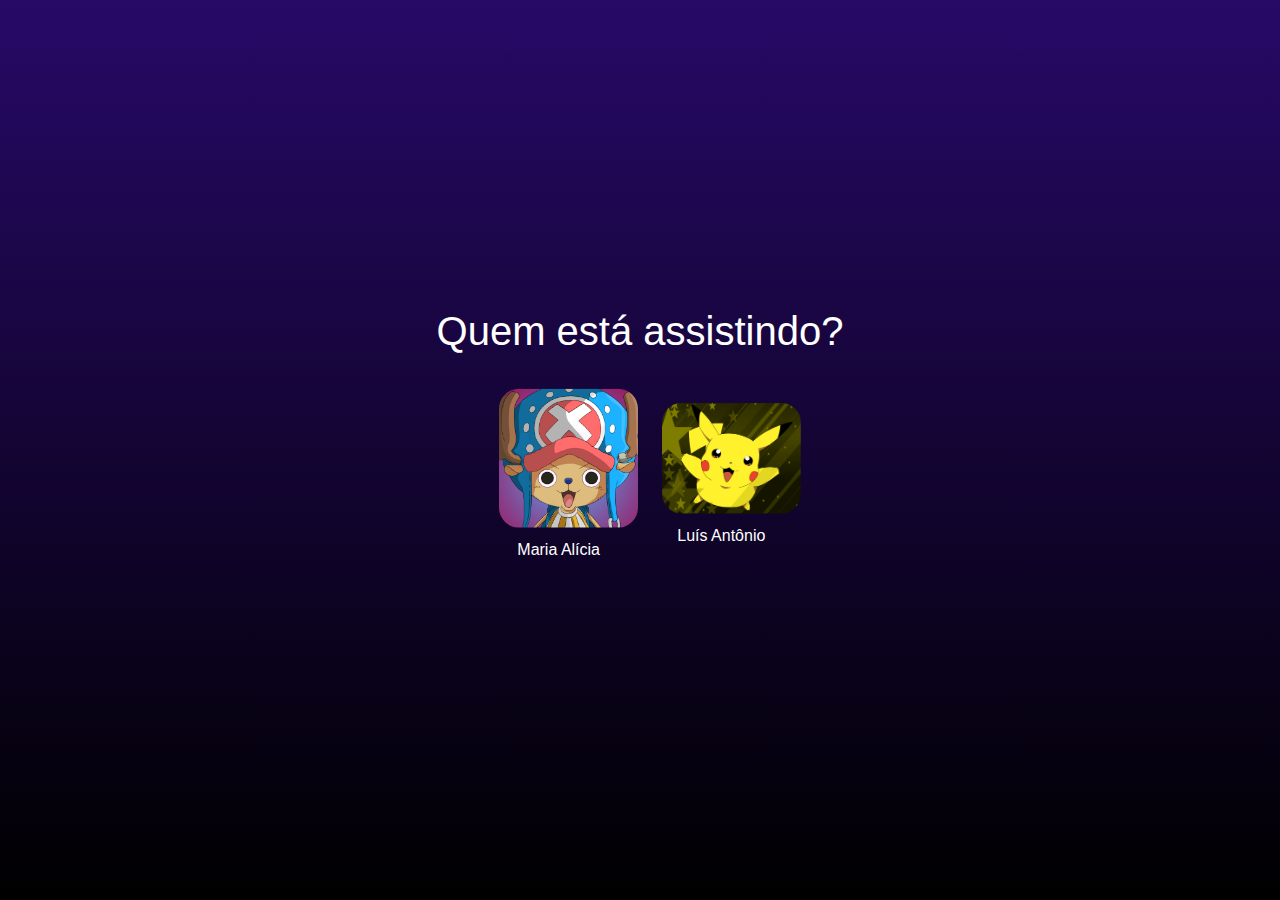
<file: index.html>
<!DOCTYPE html>
<html lang="pt-br">
<head>
    <meta charset="UTF-8">
    <meta name="viewport" content="width=device-width, initial-scale=1.0">
    <title>Infoflix</title>
    <link rel="stylesheet" href="estilos/styleConta.css">
    <link rel="stylesheet" href="estilos/estilosGlobais.css">
    <link rel="stylesheet" href="https://cdn.jsdelivr.net/npm/bootstrap@5.3.0-alpha1/dist/css/bootstrap.min.css" rel="stylesheet">
</head>
<body>
    <section id="contem" >
        <h1 class="text-center mb-4">Quem está assistindo?</h1>

        <div class="row justify-content-center" >
            <div class="col-12 col-md-6 col-lg-4 d-flex justify-content-center mb-3">
                <a href="usuario1.html"><img src="image/chopper.webp" alt="Usuario 1" class="img-fluid img-user"></a>
                <p classe="user-name">Maria Alícia</p>
            </div>
            <div class="col-12 col-md-6 col-lg-4 d-flex justify-content-center mb-3">
                <a href="usuario2.html"><img src="image/pikachu.png" alt="Usuario 2" class="img-fluid img-user"></a>
                <p classe="user-name" >Luís Antônio</p>

            </div>
    
        </div>
            </section>

            <script src="https://cdn.jsdelivr.net/npm/bootstrap@5.3.0-alpha1/dist/js/bootstrap.bundle.min.js"></script>
        
</body>
</html>
</file>
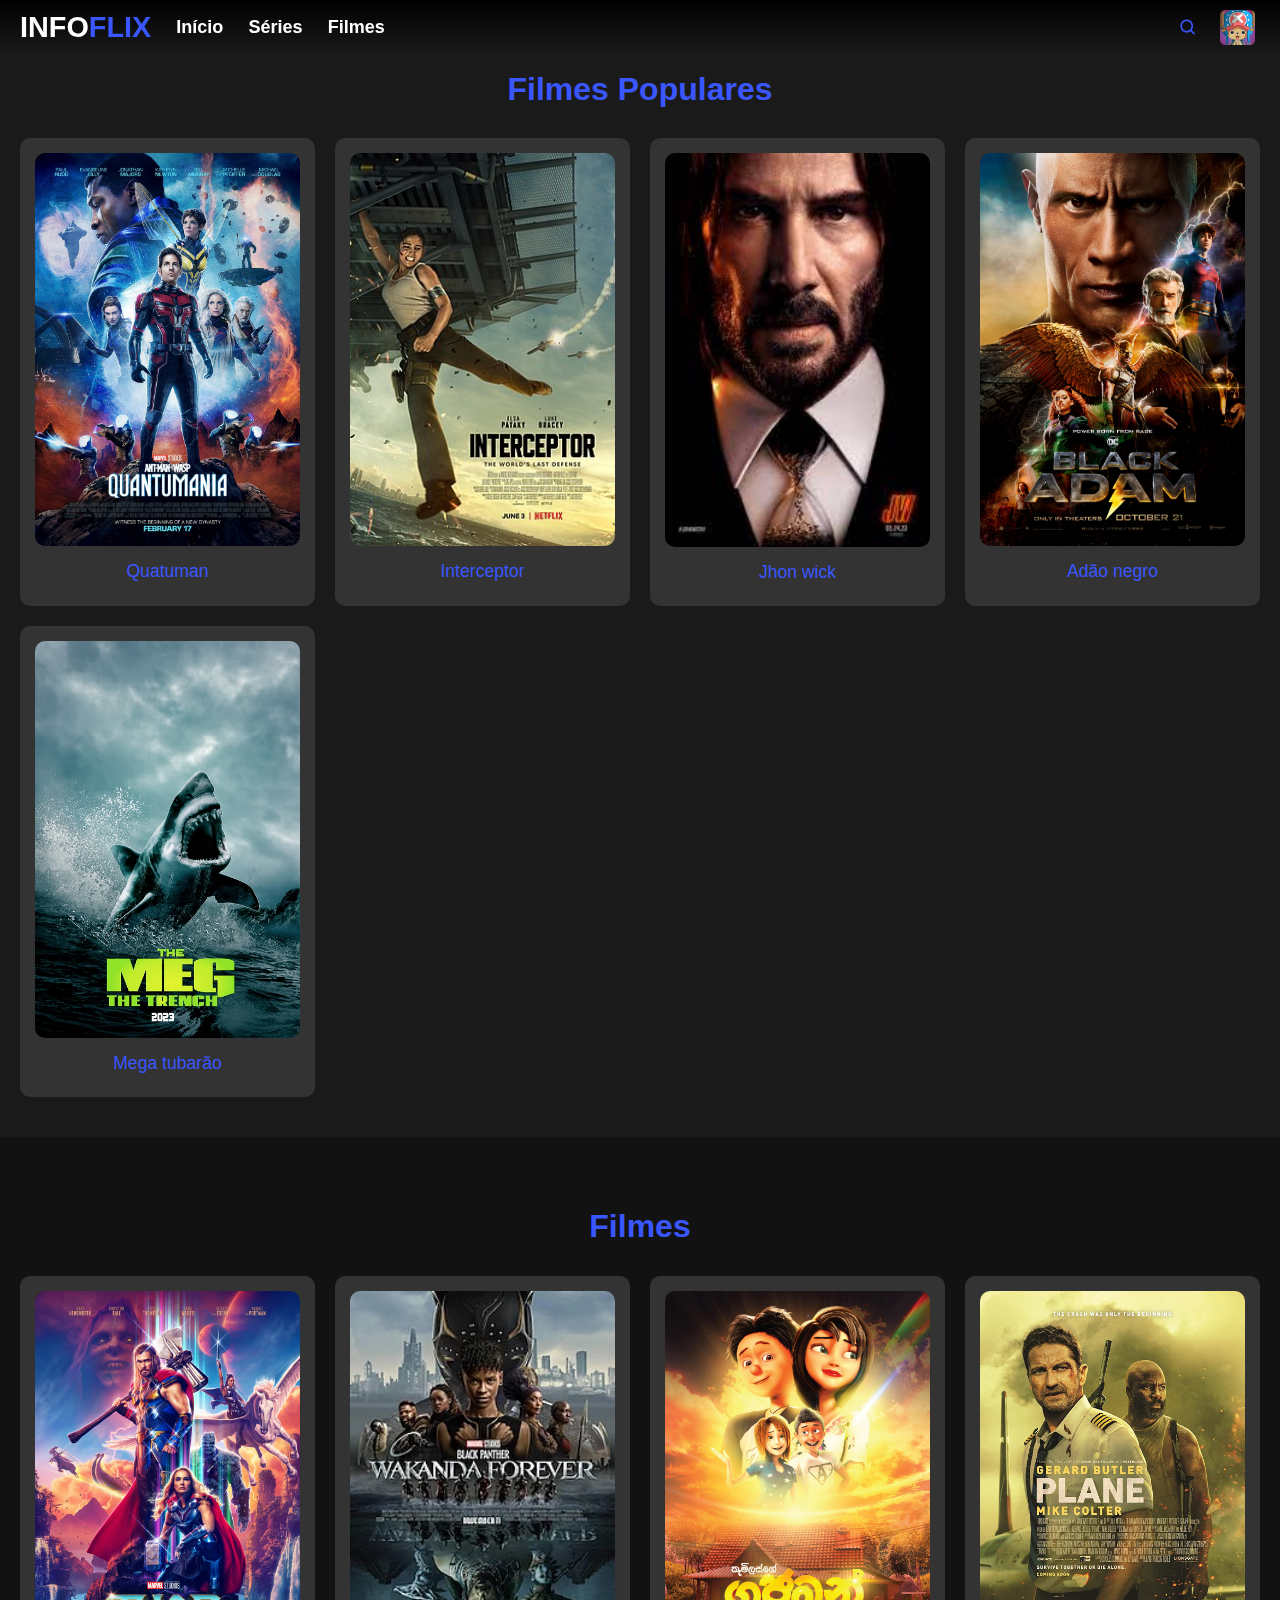
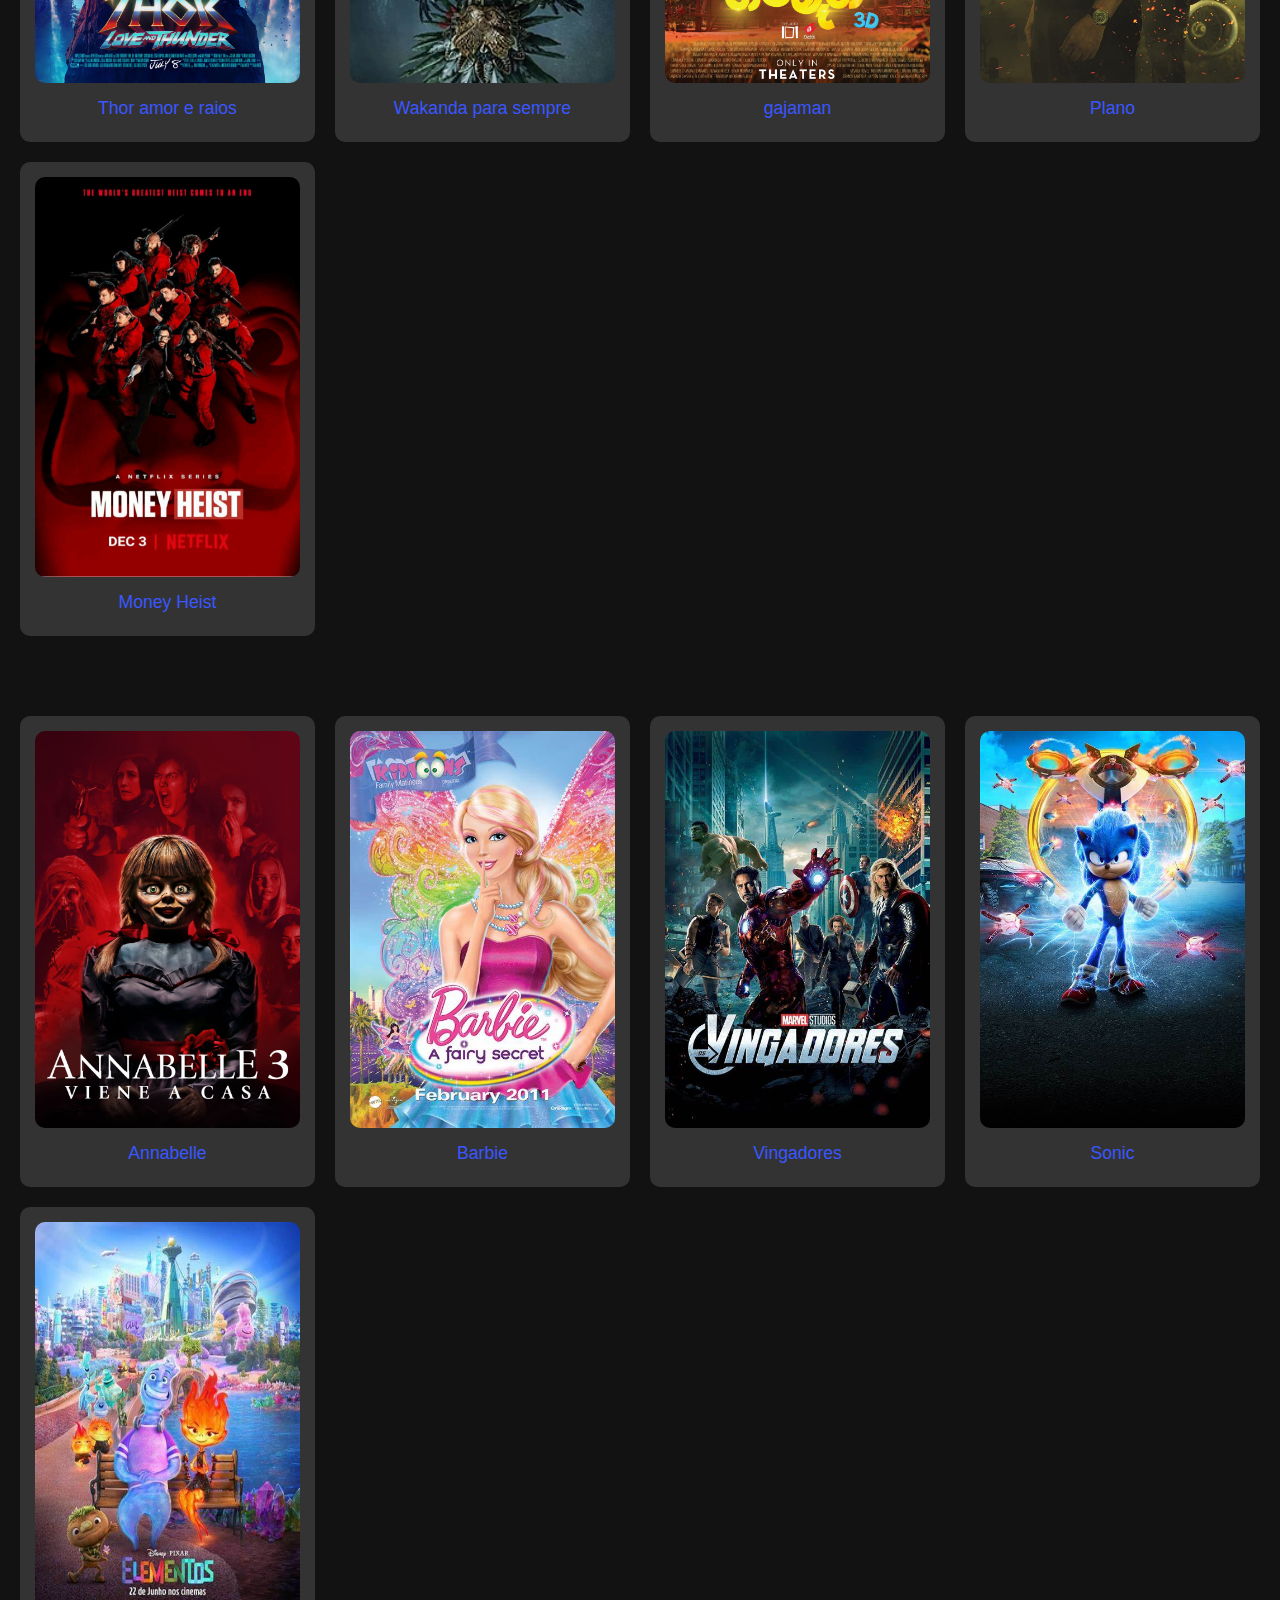
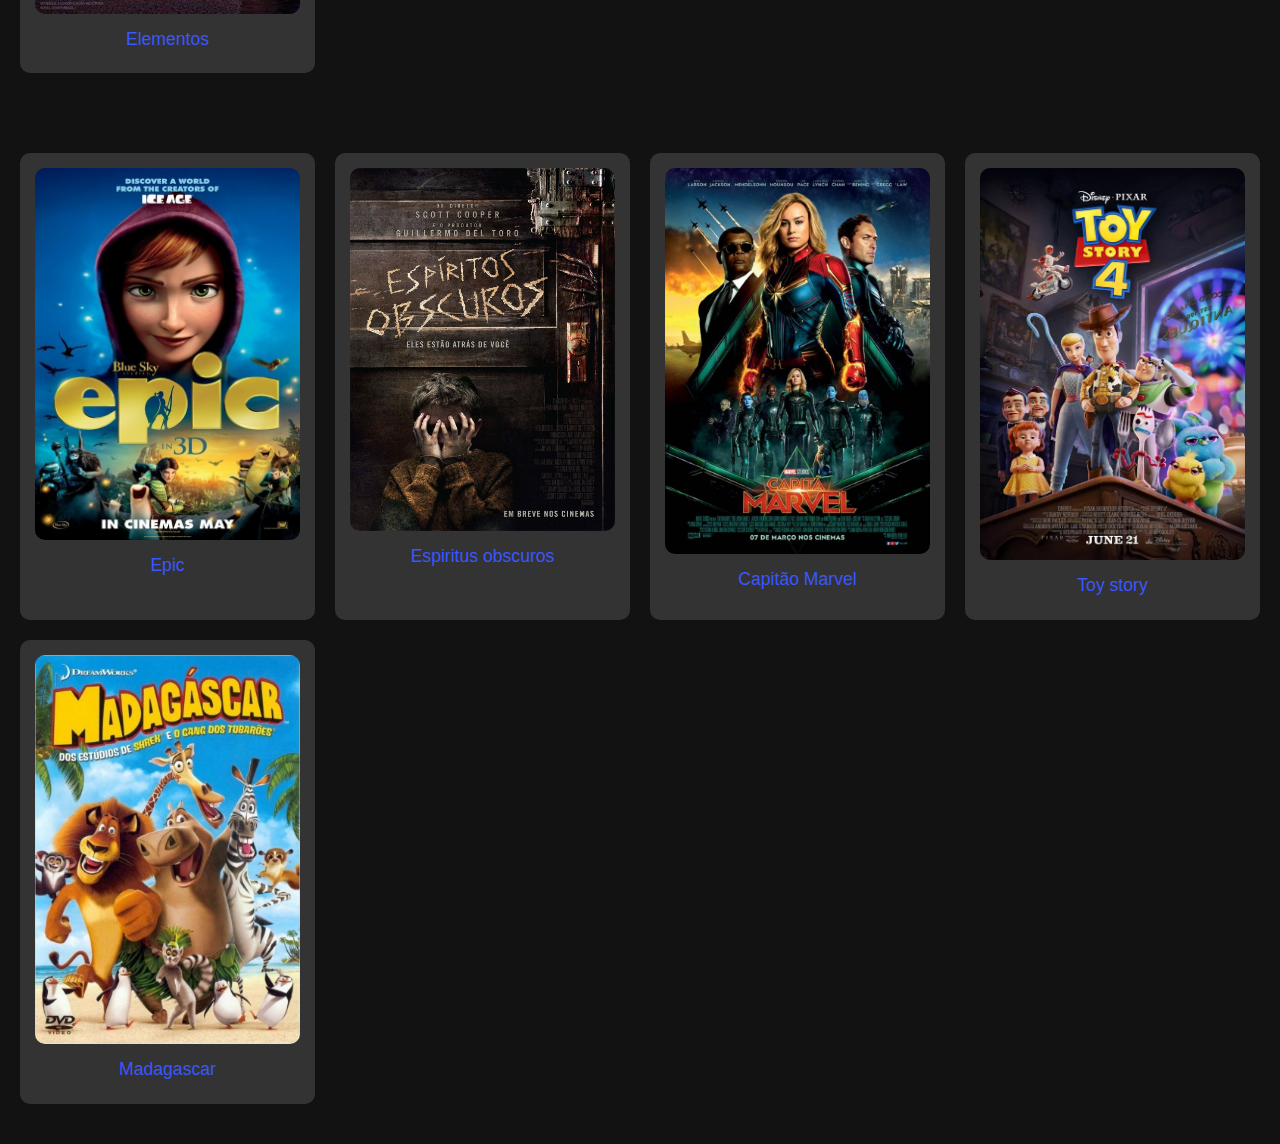
<file: Filmes.html>
<!DOCTYPE html>
<html lang="pt-br">
  <head>
    <meta charset="UTF-8" />
    <meta name="viewport" content="width=device-width, initial-scale=1.0" />
    <title>Infoflix</title>
    <link rel="stylesheet" href="estilos/Estilo.Filmes.css" />
    
    <link rel="stylesheet" href="https://unpkg.com/boxicons/css/boxicons.min.css" />
    <link href="https://cdn.jsdelivr.net/npm/bootstrap@5.3.3/dist/css/bootstrap.min.css" rel="stylesheet" >
    <link rel="stylesheet" href="estilos/style.css">
    <script src="js.js"></script>
    
  </head>
  <body>
    <!-- Sessão menu -->
    <menu class="corPadram" class="modoEscuro">
      <div id="linhaUm">
        <div class="elementosEsquerda">
          <!--menu suspenso(dropdown)-->
          <div class="dropdown">
            <a class="btn btn-secondary dropdown-toggle" href="#" role="button" id="dropdownMenuLink" data-toggle="dropdown" aria-haspopup="true" aria-expanded="false">
              <img src="image/menu_h.png" alt="menu">
            </a>
        
            <div class="dropdown-menu" aria-labelledby="dropdownMenuLink">
              <a class="dropdown-item" href="usuario1.html">Início</a>
              <a class="dropdown-item" href="Series.html">Séries</a>
              <a class="dropdown-item" href="Filmes.html">Filmes</a>
            </div>
          </div>
            <div class="logo-container">
        
              <h1 class="logo">INFO<span>FLIX</span></h1>
            </div>
        
        
              <nav id="navegacao">
                  <a href="usuario1.html">Início</a>
                  <a href="Series.html">Séries</a>
                  <a href="Filmes.html">Filmes</a>
                </nav>
        
        </div>
            
            <div class="elementosDireira">
              
        <div class="search-box" style="background-color: transparent;">
          <i class="bx bx-search" id="icone"></i>
        </div>
        
        <ul>
            <li id="conta">
                <img  src="image/chopper.webp" alt="Usuario" id="fotoP">
        
        
                <div id="usuario" >
                    <div>
                      <img src="image/pikachu.png" alt="Usuario">
                      <a href="usuario2.html">Luís Antônio</a>
                  </div>
                      <hr>
                      <a href="login.html">Sair</a>
        
                  </div>
            </li>
        </ul>
      </div>
              
          </div>
          <div id="linhaDois" style=" display: none;">
            <div class="search-box" id="busca">
              <i class="bx bx-search"></i>
              <input type="text" id="search-input" placeholder="pesquise o filme..."  />
            </div>
          </div>
    </menu>

  
   

    <!-- Sessão filmes populares -->

     <section id="popular" class="popular-section">
      <h2 class="section-title">Filmes Populares</h2>
      <div class="movie-grid">
        <div class="movie-item">
          <img src="image/ant_man.jpg" alt="Movie 1" />
          <h3 class="movie-title">Quatuman</h3>
        </div>
        <div class="movie-item">
          <img src="image/Interceptor.jpg" alt="Movie 2" />
          <h3 class="movie-title">Interceptor</h3>
        </div>
        <div class="movie-item">
          <img src="image/john_wick.jfif" alt="Movie 3" />
          <h3 class="movie-title">Jhon wick</h3>
        </div>
        <div class="movie-item">
          <img src="image/Black_Adam.jpg" alt="Movie 4" />
          <h3 class="movie-title">Adão negro</h3>
        </div>
        <div class="movie-item">
          <img src="image/meg.jpg" alt="Movie 4" />
          <h3 class="movie-title">Mega tubarão</h3>
        </div>
      </div>
    </section>
    

    <!-- Movies Section -->
    <section id="movies" class="movies-section">
      <h2 class="section-title">Filmes</h2>
      <div class="movie-grid">

        <div class="movie-item">
          <img src="image/Thor.jpg" alt="Movie 5" class="animacao"/>
          <h3 class="movie-title">Thor amor e raios</h3>
        </div>

        <div class="movie-item">
          <img src="image/Black_Panther.webp" alt="Movie 6" />
          <h3 class="movie-title">Wakanda para sempre</h3>
        </div>

        <div class="movie-item">
          <img src="image/gajaman.jpg" alt="Movie 7" />
          <h3 class="movie-title">gajaman</h3>
        </div>

        <div class="movie-item">
          <img src="image/plane.jpg" alt="Movie 8" />
          <h3 class="movie-title">Plano</h3>
        </div>

        <div class="movie-item">
          <img src="image/money_heist.jpg" alt="Movie 8" />
          <h3 class="movie-title">Money Heist</h3>
        </div> 
      </div>
    </section>
    
     <!-- Movies Section 2 -->

    <section id="movies" class="movies-section">

      <div class="movie-grid">
        <div class="movie-item">
          <img src="image/annabelle.jfif" alt="Movie 5" />
          <h3 class="movie-title">Annabelle</h3>
        </div>

        <div class="movie-item">
          <img src="image/barbie.jfif" alt="Movie 6" />
          <h3 class="movie-title">Barbie</h3>
        </div>

        <div class="movie-item">
          <img src="image/vigadores.jfif" alt="Movie 7" />
          <h3 class="movie-title">Vingadores</h3>
        </div>

        <div class="movie-item">
          <img src="image/sonic.jfif" alt="Movie 8" />
          <h3 class="movie-title">Sonic</h3>
        </div>

        <div class="movie-item">
          <img src="image/elementos.6.jpg" alt="Movie 8" />
          <h3 class="movie-title">Elementos</h3>
        </div>
        </section>

         <!-- Movies Section 3 -->

        <section id="movies" class="movies-section">

          <div class="movie-grid">
            <div class="movie-item">
              <img src="image/Epic.1.jpg" alt="Movie 5" />
              <h3 class="movie-title">Epic</h3>
            </div>
    
            <div class="movie-item">
              <img src="image/Espiritusobscuros.4.jpg" alt="Movie 6" />
              <h3 class="movie-title">Espiritus obscuros</h3>
            </div>
    
            <div class="movie-item">
              <img src="image/capitãoMarvel.2.jpg" alt="Movie 7" />
              <h3 class="movie-title">Capitão Marvel</h3>
            </div>
    
            <div class="movie-item">
              <img src="image/toy-story.webp" alt="Movie 8" />
              <h3 class="movie-title">Toy story</h3>
            </div>
    
            <div class="movie-item">
              <img src="image/madagascar.4.jpg" alt="Movie 8" />
              <h3 class="movie-title">Madagascar</h3>
            </div>

      </div>
    </section>

        <!--script do menu suspenso-->
        <script src="https://code.jquery.com/jquery-3.3.1.slim.min.js" integrity="sha384-q8i/X+965DzO0rT7abK41JStQIAqVgRVzpbzo5smXKp4YfRvH+8abtTE1Pi6jizo" crossorigin="anonymous"></script>
        <script src="https://cdnjs.cloudflare.com/ajax/libs/popper.js/1.14.3/umd/popper.min.js" integrity="sha384-ZMP7rVo3mIykV+2+9J3UJ46jBk0WLaUAdn689aCwoqbBJiSnjAK/l8WvCWPIPm49" crossorigin="anonymous"></script>
        <script src="https://stackpath.bootstrapcdn.com/bootstrap/4.1.3/js/bootstrap.min.js" integrity="sha384-ChfqqxuZUCnJSK3+MXmPNIyE6ZbWh2IMqE241rYiqJxyMiZ6OW/JmZQ5stwEULTy" crossorigin="anonymous"></script>
   
    <script>
      // Captura a entrada de pesquisa e a lista de filmes
      const searchInput = document.getElementById('search-input');
      const movieItems = document.querySelectorAll('.movie-item');
    
      // Adiciona um evento para cada vez que o usuário digitar na barra de pesquisa
      searchInput.addEventListener('input', function() {
        const query = searchInput.value.toLowerCase(); // Converte a pesquisa para minúscula para facilitar a comparação
    
        // Itera sobre todos os itens de filmes
        movieItems.forEach(function(movie) {
          const title = movie.querySelector('.movie-title').textContent.toLowerCase(); // Pega o título do filme
    
          // Verifica se o título do filme contém o que foi digitado
          if (title.includes(query)) {
            movie.style.display = ''; // Exibe o filme se a pesquisa corresponder
          } else {
            movie.style.display = 'none'; // Esconde o filme se não corresponder
          }
        });
      });

        //BARRA DE PESQUISA
 // Seleciona o ícone (botão) e o elemento
const icone = document.getElementById('icone');
const elemento = document.getElementById('linhaDois');

// Adiciona um evento de clique ao botão
icone.addEventListener('click', () => {
    // Altera o estilo de exibição do elemento para "block" quando clicado
    if (elemento.style.display === 'none') {
        elemento.style.display = 'block';
    } else {
        elemento.style.display = 'none';
    }
});
    </script>
  </body>
</html>
</file>
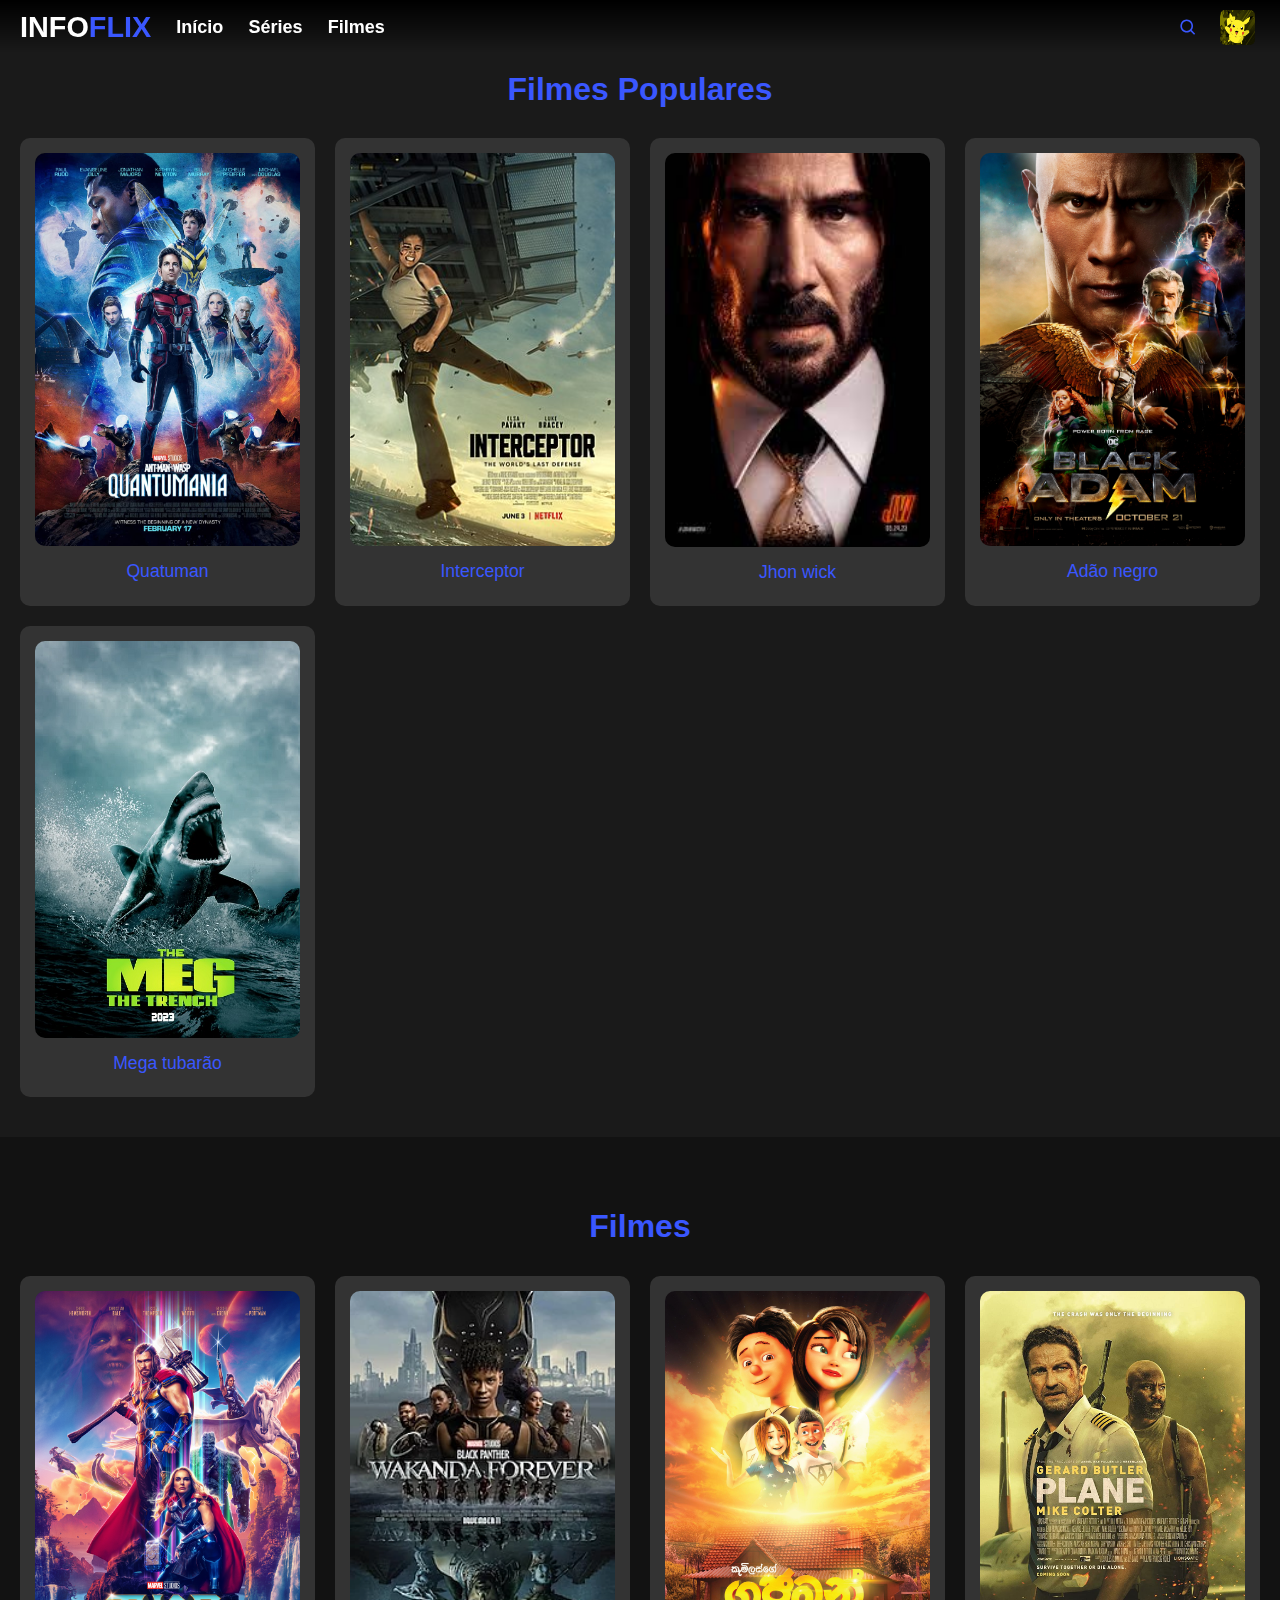
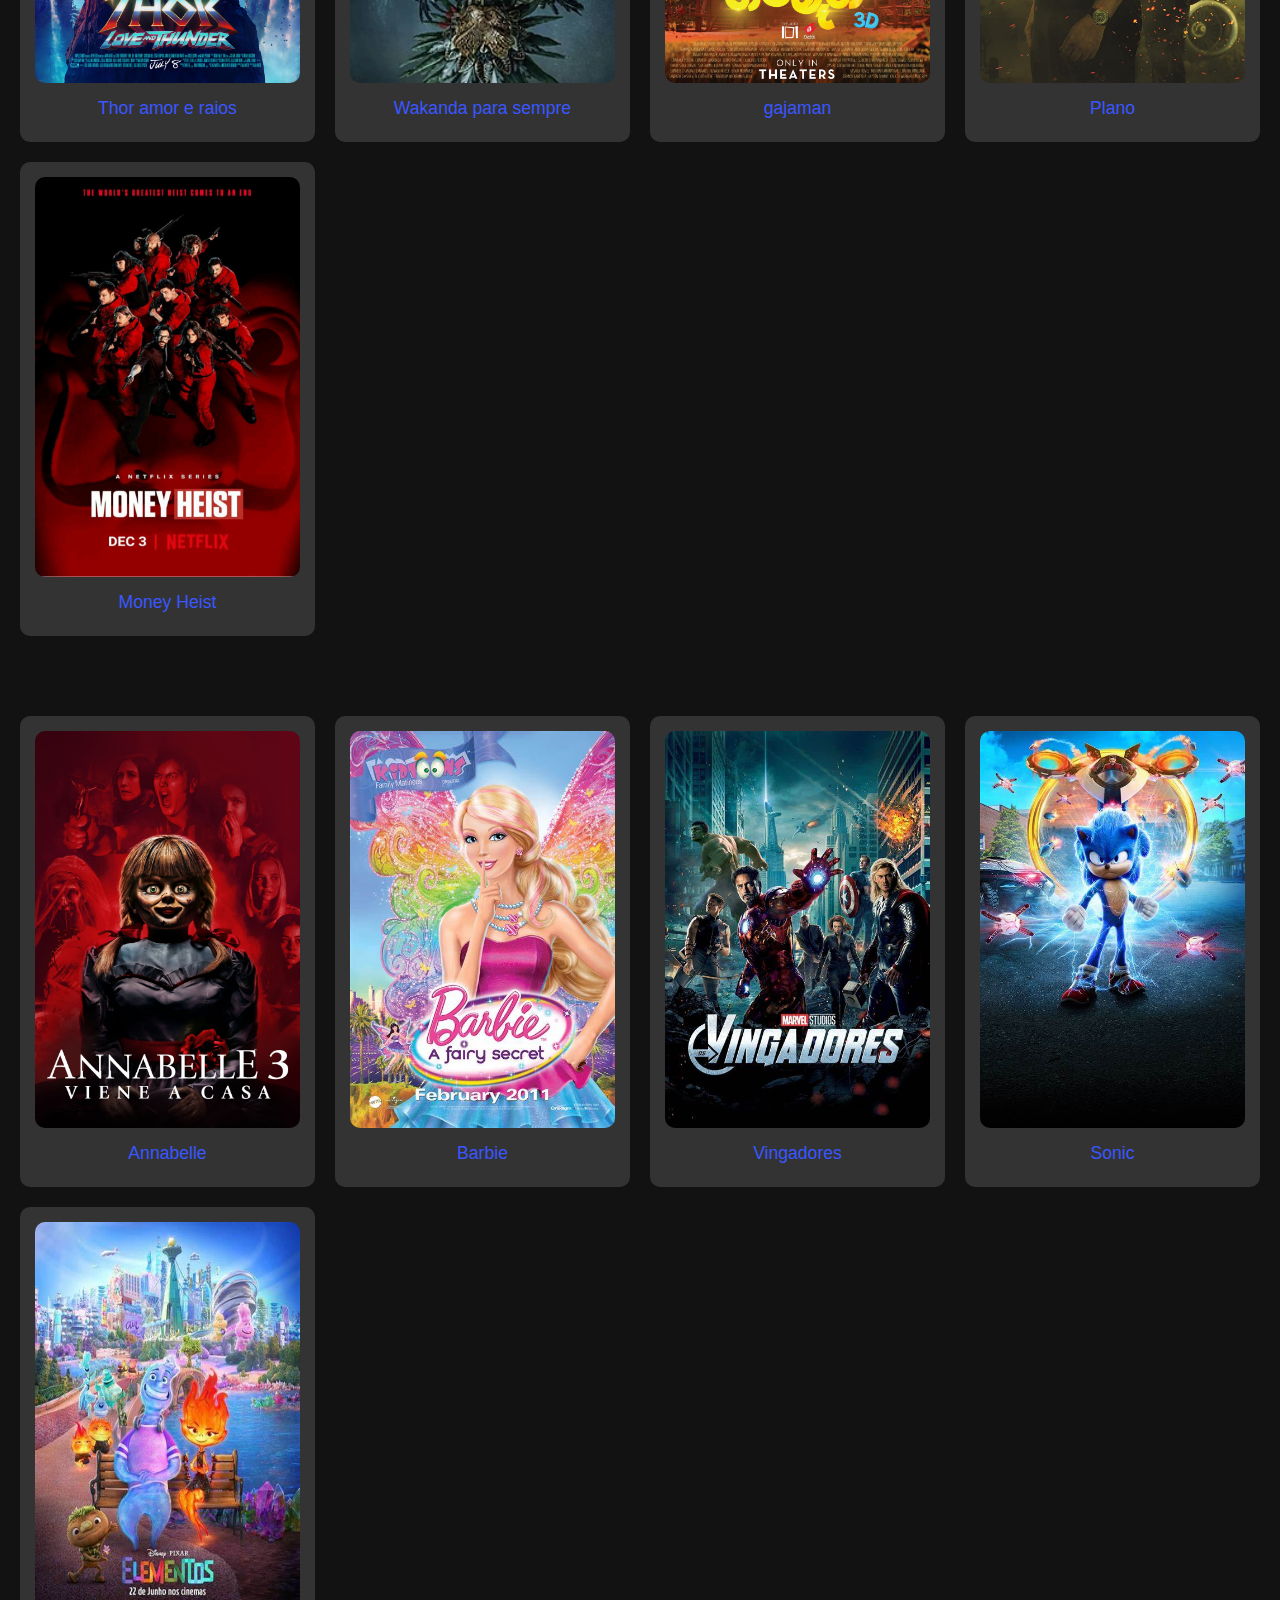
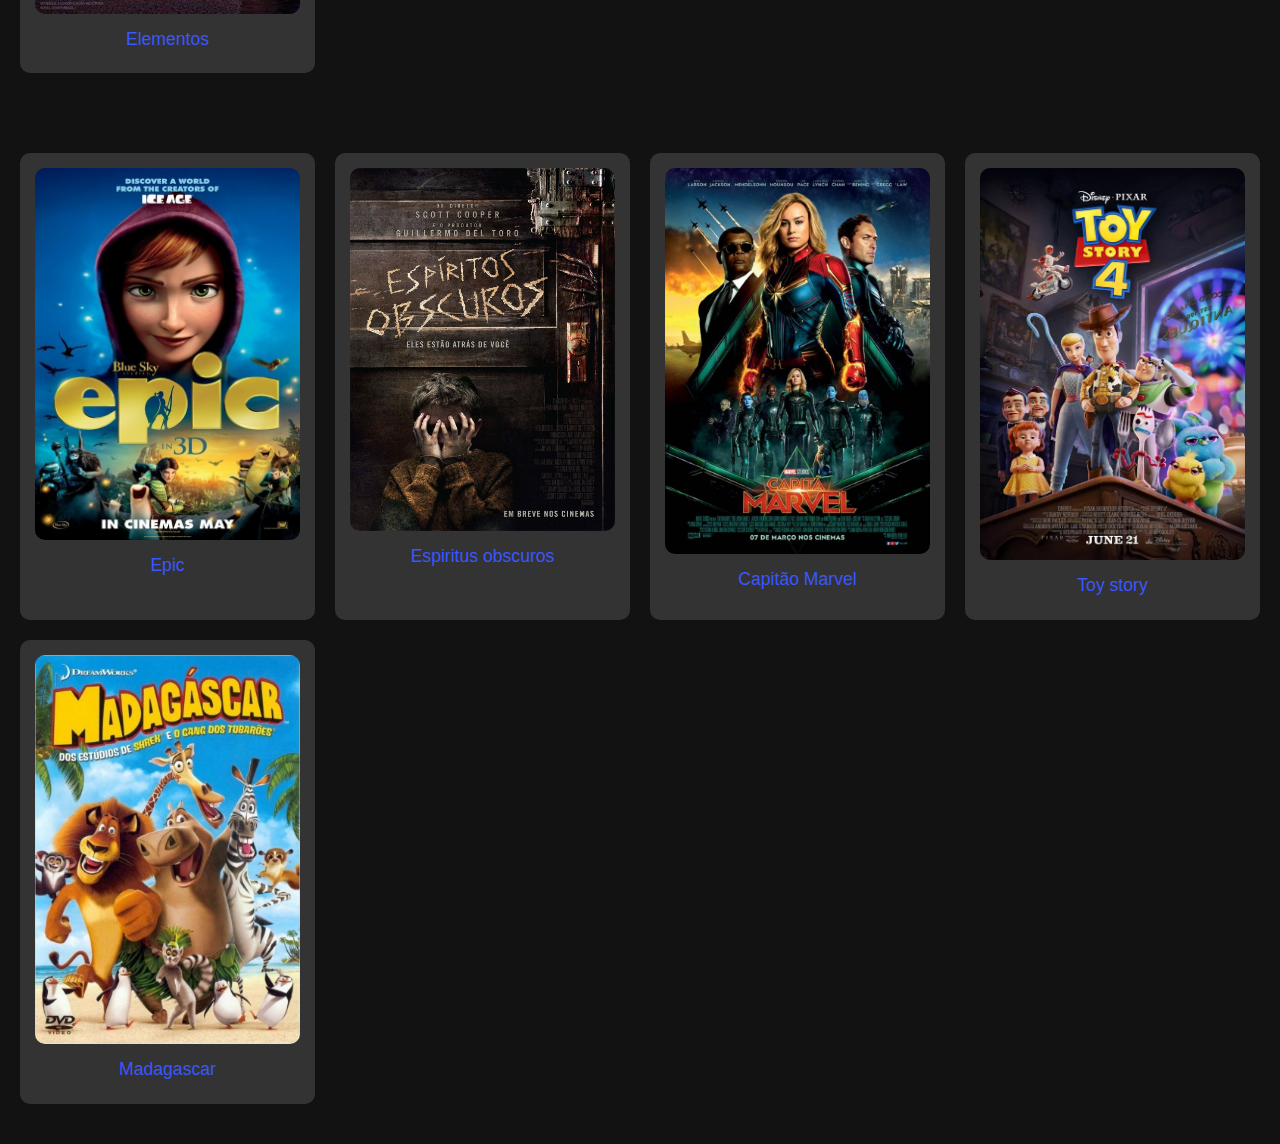
<file: FilmesUsu2.html>
<!DOCTYPE html>
<html lang="pt-br">
  <head>
    <meta charset="UTF-8" />
    <meta name="viewport" content="width=device-width, initial-scale=1.0" />
    <title>Infoflix</title>
    <link rel="stylesheet" href="estilos/Estilo.Filmes.css" />
    
    <link rel="stylesheet" href="https://unpkg.com/boxicons/css/boxicons.min.css" />
    <link href="https://cdn.jsdelivr.net/npm/bootstrap@5.3.3/dist/css/bootstrap.min.css" rel="stylesheet" >
    <link rel="stylesheet" href="estilos/style.css">
    <script src="js.js"></script>
    
  </head>
  <body>
    <!-- Sessão menu -->
    <menu class="corPadram" class="modoEscuro">
      <div id="linhaUm">
        <div class="elementosEsquerda">
          <!--menu suspenso(dropdown)-->
          <div class="dropdown">
            <a class="btn btn-secondary dropdown-toggle" href="#" role="button" id="dropdownMenuLink" data-toggle="dropdown" aria-haspopup="true" aria-expanded="false">
              <img src="image/menu_h.png" alt="menu">
            </a>
        
            <div class="dropdown-menu" aria-labelledby="dropdownMenuLink">
              <a class="dropdown-item" href="usuario2.html">Início</a>
              <a class="dropdown-item" href="SeriesUsu2.html">Séries</a>
              <a class="dropdown-item" href="FilmesUsu2.html">Filmes</a>
            </div>
          </div>
            <div class="logo-container">
        
              <h1 class="logo">INFO<span>FLIX</span></h1>
            </div>
        
        
              <nav id="navegacao">
                  <a href="usuario2.html">Início</a>
                  <a href="SeriesUsu2.html">Séries</a>
                  <a href="FilmesUsu2.html">Filmes</a>
                </nav>
        
        </div>
            
            <div class="elementosDireira">
              
        <div class="search-box" style="background-color: transparent;">
          <i class="bx bx-search" id="icone"></i>
        </div>
        
        <ul>
            <li id="conta">
                <img  src="image/pikachu.png" alt="Usuario" id="fotoP">
        
        
                <div id="usuario" >
                    <div>
                      <img src="image/chopper.webp" alt="Usuario">
                      <a href="usuario1.html">Maria Alícia</a>
                  </div>
                      <hr>
                      <a href="login.html">Sair</a>
        
                  </div>
            </li>
        </ul>
      </div>
              
          </div>
          <div id="linhaDois" style=" display: none;">
            <div class="search-box" id="busca">
              <i class="bx bx-search"></i>
              <input type="text" id="search-input" placeholder="pesquise o filme..."  />
            </div>
          </div>
    </menu>

  
   

    <!-- Sessão filmes populares -->

     <section id="popular" class="popular-section">
      <h2 class="section-title">Filmes Populares</h2>
      <div class="movie-grid">
        <div class="movie-item">
          <img src="image/ant_man.jpg" alt="Movie 1" />
          <h3 class="movie-title">Quatuman</h3>
        </div>
        <div class="movie-item">
          <img src="image/Interceptor.jpg" alt="Movie 2" />
          <h3 class="movie-title">Interceptor</h3>
        </div>
        <div class="movie-item">
          <img src="image/john_wick.jfif" alt="Movie 3" />
          <h3 class="movie-title">Jhon wick</h3>
        </div>
        <div class="movie-item">
          <img src="image/Black_Adam.jpg" alt="Movie 4" />
          <h3 class="movie-title">Adão negro</h3>
        </div>
        <div class="movie-item">
          <img src="image/meg.jpg" alt="Movie 4" />
          <h3 class="movie-title">Mega tubarão</h3>
        </div>
      </div>
    </section>
    

    <!-- Movies Section -->
    <section id="movies" class="movies-section">
      <h2 class="section-title">Filmes</h2>
      <div class="movie-grid">

        <div class="movie-item">
          <img src="image/Thor.jpg" alt="Movie 5" class="animacao"/>
          <h3 class="movie-title">Thor amor e raios</h3>
        </div>

        <div class="movie-item">
          <img src="image/Black_Panther.webp" alt="Movie 6" />
          <h3 class="movie-title">Wakanda para sempre</h3>
        </div>

        <div class="movie-item">
          <img src="image/gajaman.jpg" alt="Movie 7" />
          <h3 class="movie-title">gajaman</h3>
        </div>

        <div class="movie-item">
          <img src="image/plane.jpg" alt="Movie 8" />
          <h3 class="movie-title">Plano</h3>
        </div>

        <div class="movie-item">
          <img src="image/money_heist.jpg" alt="Movie 8" />
          <h3 class="movie-title">Money Heist</h3>
        </div> 
      </div>
    </section>
    
     <!-- Movies Section 2 -->

    <section id="movies" class="movies-section">

      <div class="movie-grid">
        <div class="movie-item">
          <img src="image/annabelle.jfif" alt="Movie 5" />
          <h3 class="movie-title">Annabelle</h3>
        </div>

        <div class="movie-item">
          <img src="image/barbie.jfif" alt="Movie 6" />
          <h3 class="movie-title">Barbie</h3>
        </div>

        <div class="movie-item">
          <img src="image/vigadores.jfif" alt="Movie 7" />
          <h3 class="movie-title">Vingadores</h3>
        </div>

        <div class="movie-item">
          <img src="image/sonic.jfif" alt="Movie 8" />
          <h3 class="movie-title">Sonic</h3>
        </div>

        <div class="movie-item">
          <img src="image/elementos.6.jpg" alt="Movie 8" />
          <h3 class="movie-title">Elementos</h3>
        </div>
        </section>

         <!-- Movies Section 3 -->

        <section id="movies" class="movies-section">

          <div class="movie-grid">
            <div class="movie-item">
              <img src="image/Epic.1.jpg" alt="Movie 5" />
              <h3 class="movie-title">Epic</h3>
            </div>
    
            <div class="movie-item">
              <img src="image/Espiritusobscuros.4.jpg" alt="Movie 6" />
              <h3 class="movie-title">Espiritus obscuros</h3>
            </div>
    
            <div class="movie-item">
              <img src="image/capitãoMarvel.2.jpg" alt="Movie 7" />
              <h3 class="movie-title">Capitão Marvel</h3>
            </div>
    
            <div class="movie-item">
              <img src="image/toy-story.webp" alt="Movie 8" />
              <h3 class="movie-title">Toy story</h3>
            </div>
    
            <div class="movie-item">
              <img src="image/madagascar.4.jpg" alt="Movie 8" />
              <h3 class="movie-title">Madagascar</h3>
            </div>

      </div>
    </section>

        <!--script do menu suspenso-->
        <script src="https://code.jquery.com/jquery-3.3.1.slim.min.js" integrity="sha384-q8i/X+965DzO0rT7abK41JStQIAqVgRVzpbzo5smXKp4YfRvH+8abtTE1Pi6jizo" crossorigin="anonymous"></script>
        <script src="https://cdnjs.cloudflare.com/ajax/libs/popper.js/1.14.3/umd/popper.min.js" integrity="sha384-ZMP7rVo3mIykV+2+9J3UJ46jBk0WLaUAdn689aCwoqbBJiSnjAK/l8WvCWPIPm49" crossorigin="anonymous"></script>
        <script src="https://stackpath.bootstrapcdn.com/bootstrap/4.1.3/js/bootstrap.min.js" integrity="sha384-ChfqqxuZUCnJSK3+MXmPNIyE6ZbWh2IMqE241rYiqJxyMiZ6OW/JmZQ5stwEULTy" crossorigin="anonymous"></script>
   
    <script>
      // Captura a entrada de pesquisa e a lista de filmes
      const searchInput = document.getElementById('search-input');
      const movieItems = document.querySelectorAll('.movie-item');
    
      // Adiciona um evento para cada vez que o usuário digitar na barra de pesquisa
      searchInput.addEventListener('input', function() {
        const query = searchInput.value.toLowerCase(); // Converte a pesquisa para minúscula para facilitar a comparação
    
        // Itera sobre todos os itens de filmes
        movieItems.forEach(function(movie) {
          const title = movie.querySelector('.movie-title').textContent.toLowerCase(); // Pega o título do filme
    
          // Verifica se o título do filme contém o que foi digitado
          if (title.includes(query)) {
            movie.style.display = ''; // Exibe o filme se a pesquisa corresponder
          } else {
            movie.style.display = 'none'; // Esconde o filme se não corresponder
          }
        });
      });
            // Seleciona o ícone (botão) e o elemento
const icone = document.getElementById('icone');
const elemento = document.getElementById('linhaDois');

// Adiciona um evento de clique ao botão
icone.addEventListener('click', () => {
    // Altera o estilo de exibição do elemento para "block" quando clicado
    if (elemento.style.display === 'none') {
        elemento.style.display = 'block';
    } else {
        elemento.style.display = 'none';
    }
});
    </script>
  </body>
</html>
</file>
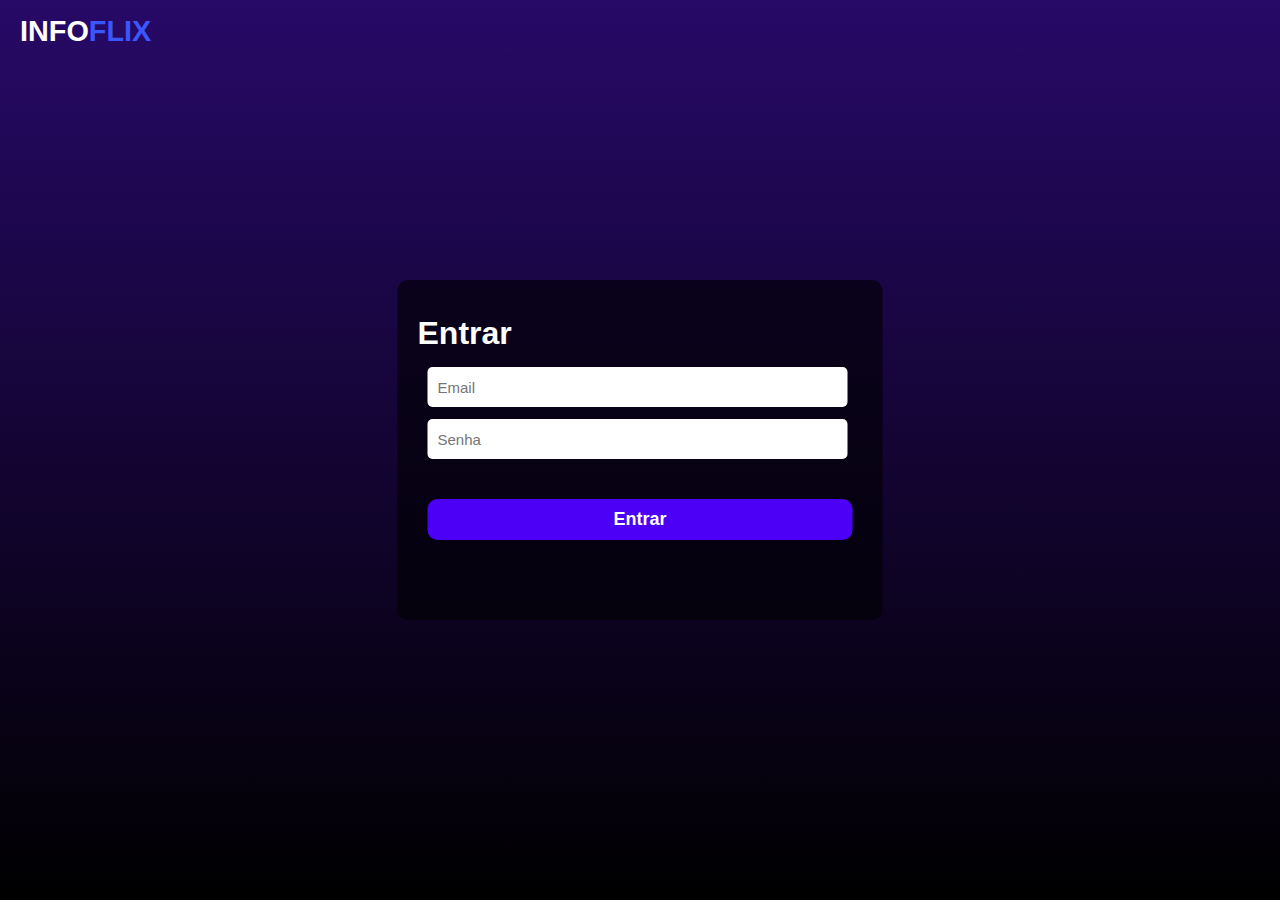
<file: login.html>
<!DOCTYPE html>
<html lang="pt-br">
<head>
    <meta charset="UTF-8">
    <meta name="viewport" content="width=device-width, initial-scale=1.0">
    <title>Infoflix</title>
    <link rel="stylesheet" href="estilos/estiloLogin.css">
    <link rel="stylesheet" href="estilos/estilosGlobais.css">
    <script src="js.js"></script>
    <style>
         .logo {
    font-size: 1.8rem;
    font-weight: 600;
    color: #fff;
    margin-left: 20px;
  }
        .logo span {
    color: #3a57ff;
  }
    </style>
</head>
<body>
    <h1 class="logo">INFO<span>FLIX</span></h1>
        <section>
            <h1>Entrar</h1>
            <form method="post"  autocomplete="on"  id="form">
                <div>
                    <input type="email" id="iNome" name="nome" placeholder="Email" maxlength="30" autocomplete="email" onfocus="mudarCor2()" required></div>

                <div>
                    <input type="password" id="iSenha" name="senha" placeholder="Senha" minlength="8" maxlength="20" autocomplete="current-password" onfocus="mudarCor2()" required>

                    <p id="alerta">senha ou email incorreto</p>
                </div>

                
                <div>
                    <a href="index.html"  onclick=" return loginSite()" id="iEntrar" onclick="mudarCor1()">Entrar
                    </a>
                </div>
                
            </form>
    
        </section>
        
</body>
</html>
</file>
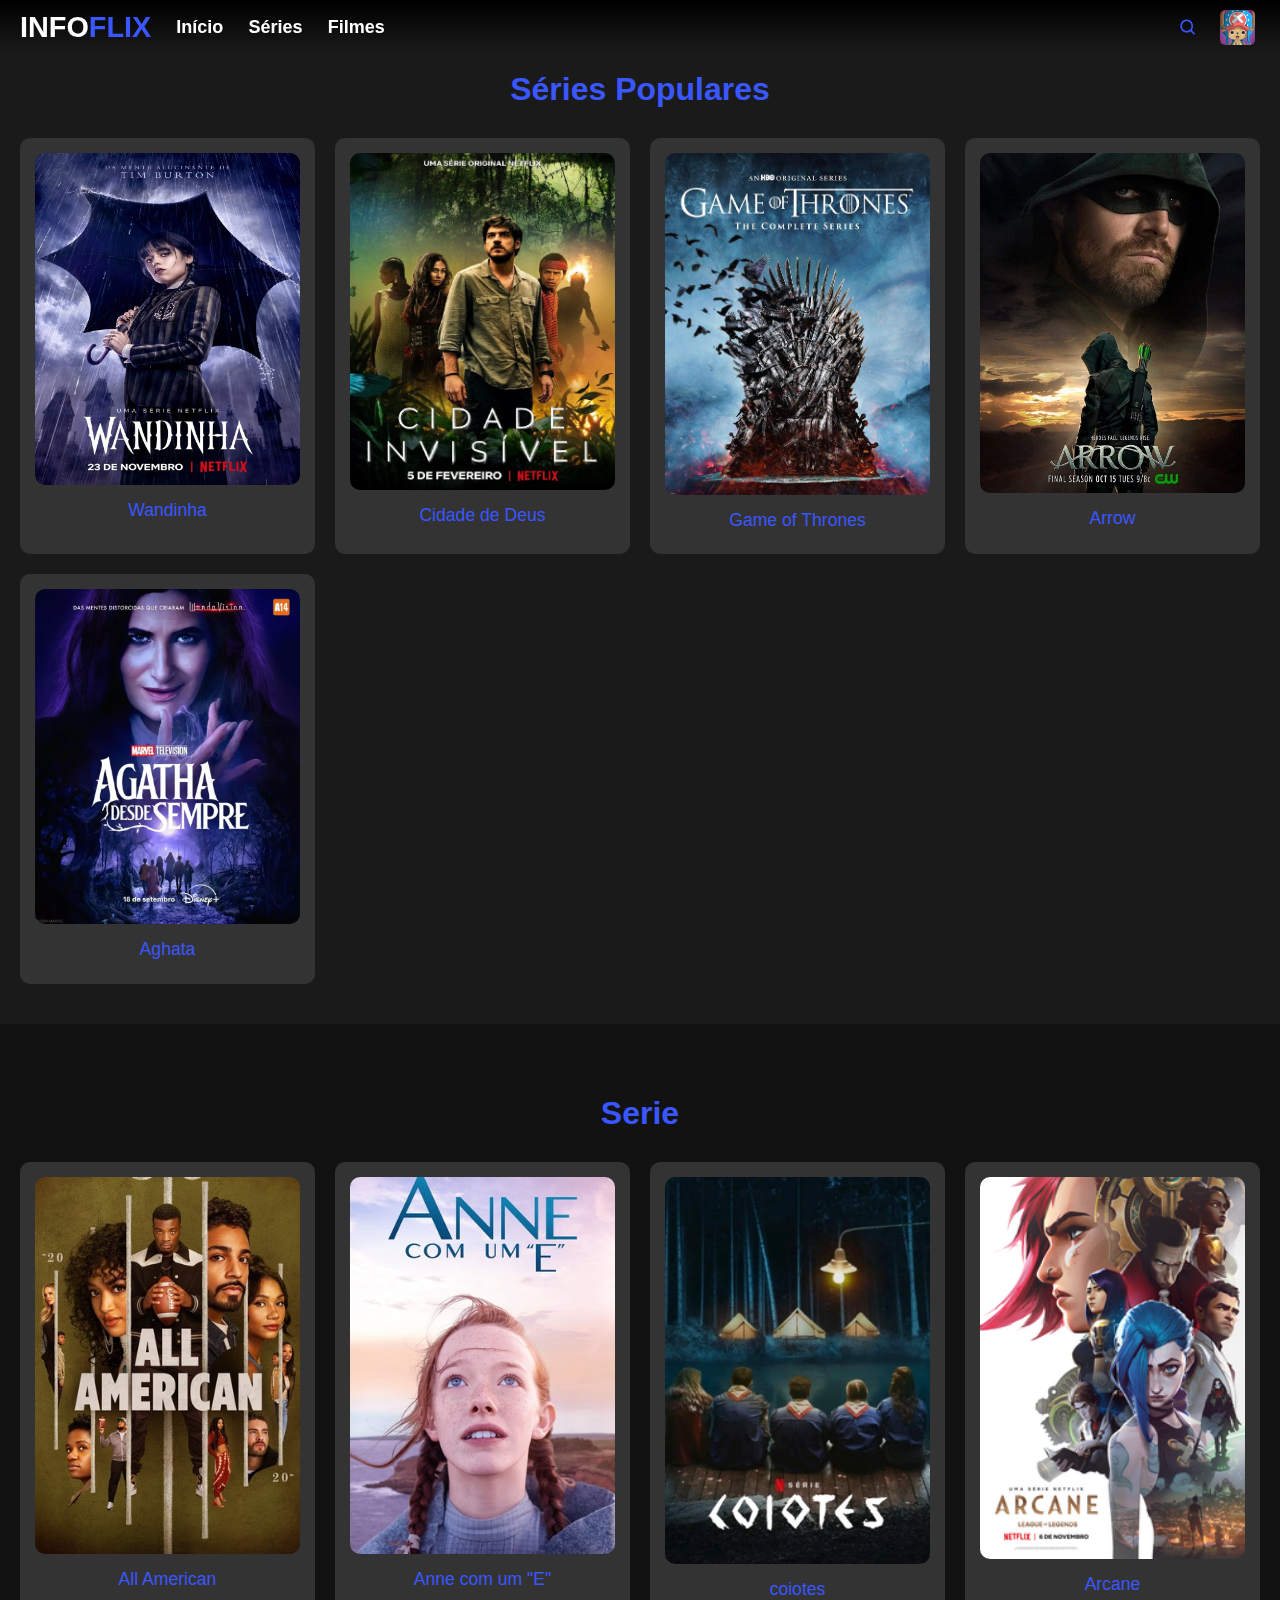
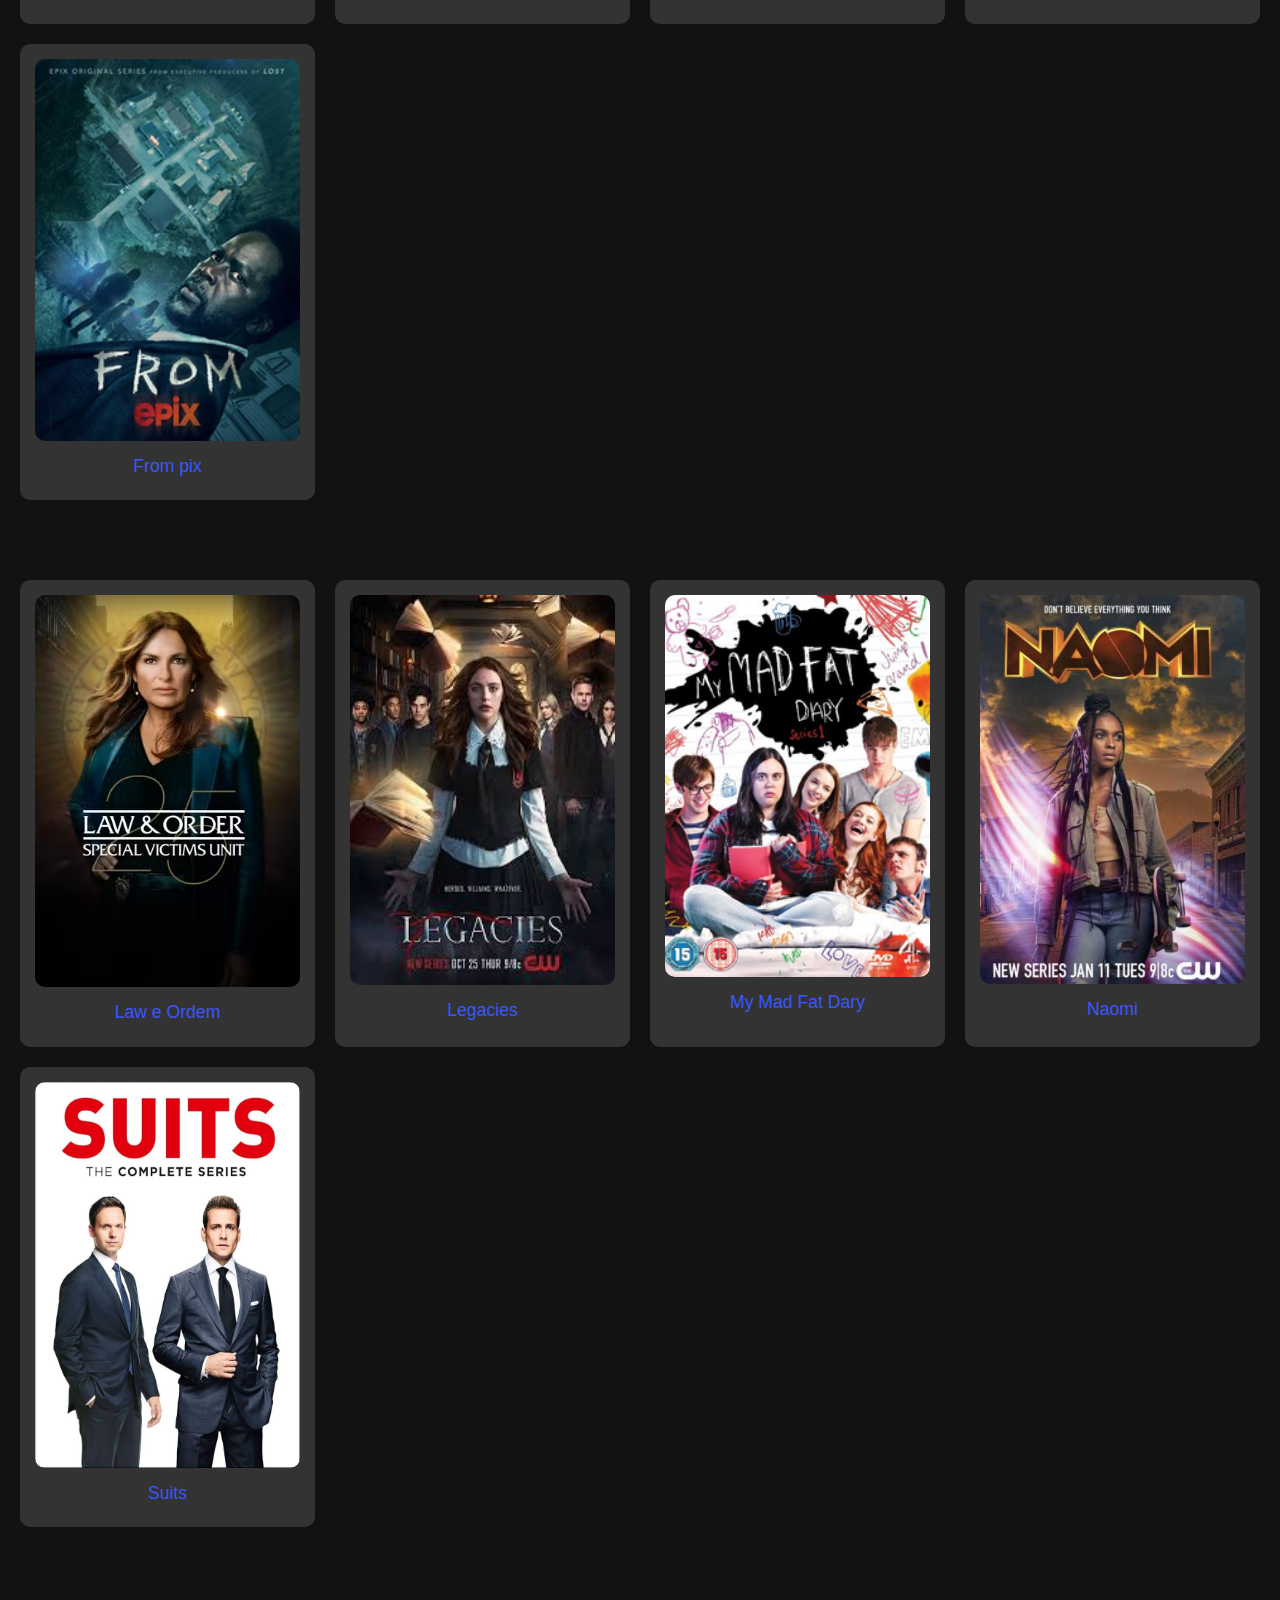
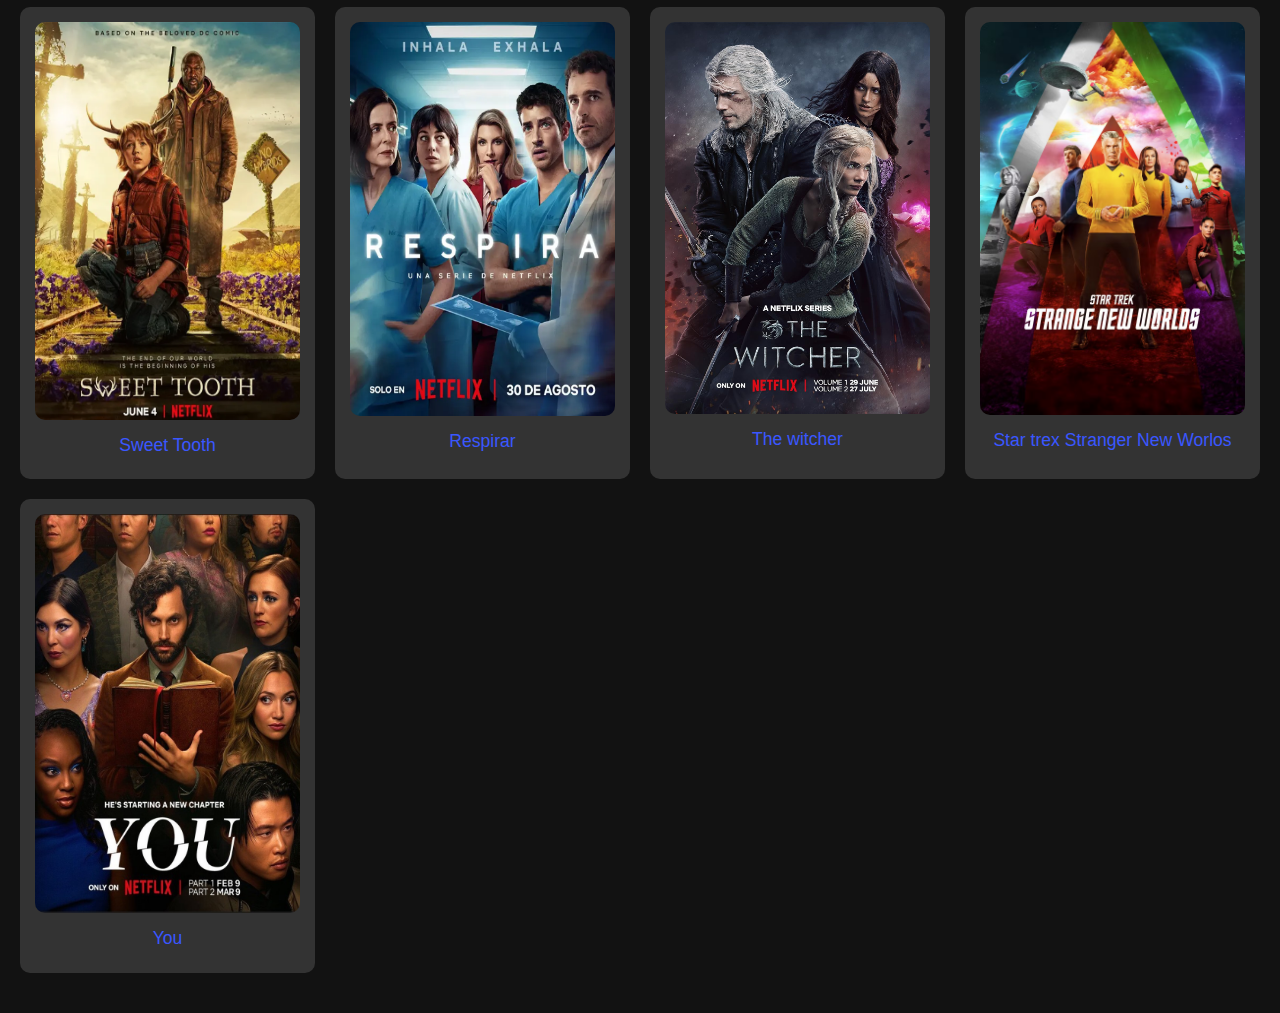
<file: Series.html>
<!DOCTYPE html>
<html lang="pt-br">
  <head>
    <meta charset="UTF-8" />
    <meta name="viewport" content="width=device-width, initial-scale=1.0" />
    <title>Infoflix</title>
    <link rel="stylesheet" href="estilos/Estilo.Filmes.css" />
    
    <link rel="stylesheet" href="https://unpkg.com/boxicons/css/boxicons.min.css" />
    <link href="https://cdn.jsdelivr.net/npm/bootstrap@5.3.3/dist/css/bootstrap.min.css" rel="stylesheet" >
    <link rel="stylesheet" href="estilos/style.css">
    <script src="js.js"></script>
  </head>


  <body>

    <menu class="corPadram" class="modoEscuro">
      <div id="linhaUm">
        <div class="elementosEsquerda">
          <!--menu suspenso(dropdown)-->
          <div class="dropdown">
            <a class="btn btn-secondary dropdown-toggle" href="#" role="button" id="dropdownMenuLink" data-toggle="dropdown" aria-haspopup="true" aria-expanded="false">
              <img src="image/menu_h.png" alt="menu">
            </a>
        
            <div class="dropdown-menu" aria-labelledby="dropdownMenuLink">
              <a class="dropdown-item" href="usuario1.html">Início</a>
              <a class="dropdown-item" href="Series.html">Séries</a>
              <a class="dropdown-item" href="Filmes.html">Filmes</a>
            </div>
          </div>
            <div class="logo-container">
        
              <h1 class="logo">INFO<span>FLIX</span></h1>
            </div>
        
        
              <nav id="navegacao">
                  <a href="usuario1.html">Início</a>
                  <a href="Series.html">Séries</a>
                  <a href="Filmes.html">Filmes</a>
                </nav>
        
        </div>
            
            <div class="elementosDireira">
              
        <div class="search-box" style="background-color: transparent;">
          <i class="bx bx-search" id="icone"></i>
        </div>
        
        <ul>
            <li id="conta">
                <img  src="image/chopper.webp" alt="Usuario" id="fotoP">
        
        
                <div id="usuario" >
                    <div>
                      <img src="image/pikachu.png" alt="Usuario">
                      <a href="usuario2.html">Luís Antônio</a>
                  </div>
                      <hr>
                      <a href="login.html">Sair</a>
        
                  </div>
            </li>
        </ul>
      </div>
              
          </div>
          <div id="linhaDois" style=" display: none;">
            <div class="search-box" id="busca">
              <i class="bx bx-search"></i>
              <input type="text" id="search-input" placeholder="pesquise a serie..."  />
            </div>
          </div>
    </menu>

    <!-- Sessão  de Series populares-->
    
    <section id="popular" class="popular-section">
      <h2 class="section-title">Séries Populares</h2>
      <div class="movie-grid">
        <div class="movie-item">
          <img src="image/wednesday2.1.jpg" alt="Serie 1" />
          <h3 class="movie-title">Wandinha</h3>
        </div>
        <div class="movie-item">
          <img src="image/cidadededeus.webp" alt="Serie 2" />
          <h3 class="movie-title">Cidade de Deus</h3>
        </div>
        <div class="movie-item">
          <img src="image/game_of_thrones2.jpg" alt="Serie 3" />
          <h3 class="movie-title">Game of Thrones</h3>
        </div>
        <div class="movie-item">
          <img src="image/arrow.2.jpg" alt="Serie 4" />
          <h3 class="movie-title">Arrow</h3>
        </div>
        <div class="movie-item">
          <img src="image/Aghata.1.webp" alt="Serie 5" />
          <h3 class="movie-title">Aghata</h3>
        </div>
      </div>
    </section>
    

    <!-- Seleção de series -->
    <section id="movies" class="movies-section">
      <h2 class="section-title">Serie</h2>
      <div class="movie-grid">

        <div class="movie-item">
          <img src="image/All American.jfif" alt="Serie 6" />
          <h3 class="movie-title">All American</h3>
        </div>

        <div class="movie-item">
          <img src="image/Anne.jfif" alt="Serie 7" />
          <h3 class="movie-title">Anne com um "E"</h3>
        </div>

        <div class="movie-item">
          <img src="image/coiotes.png.1.webp" alt="Serie 8" />
          <h3 class="movie-title">coiotes</h3>
        </div>

        <div class="movie-item">
          <img src="image/Arcane_League_of_Legends.webp" alt="Serie 9" />
          <h3 class="movie-title">Arcane</h3>
        </div>

        <div class="movie-item">
          <img src="image/Fromepix.webp" alt="Serie 10" />
          <h3 class="movie-title">From pix</h3>
        </div> 
      </div>
    </section>
    
     <!-- Movies Section 2 -->

    <section id="movies" class="movies-section">

      <div class="movie-grid">
        <div class="movie-item">
          <img src="image/law e Order.avif" alt="Serie 11" />
          <h3 class="movie-title">Law e Ordem</h3>
        </div>

        <div class="movie-item">
          <img src="image/Legacies.jfif" alt="Serie 12" />
          <h3 class="movie-title">Legacies</h3>
        </div>

        <div class="movie-item">
          <img src="image/My mad fat dary.webp" alt="Serie 13" />
          <h3 class="movie-title">My Mad Fat Dary</h3>
        </div>

        <div class="movie-item">
          <img src="image/Naomi.jpg" alt="Serie 14" />
          <h3 class="movie-title">Naomi</h3>
        </div>

        <div class="movie-item">
          <img src="image/suits.2.jpg" alt="Serie 15" />
          <h3 class="movie-title">Suits</h3>
        </div>
        </section>

         <!-- Movies Section 3 -->

        <section id="movies" class="movies-section">

          <div class="movie-grid">
            <div class="movie-item">
              <img src="image/SweetTooth.4.webp" alt="Serie 16" />
              <h3 class="movie-title">Sweet Tooth</h3>
            </div>
    
            <div class="movie-item">
              <img src="image/respira.3.webp" alt="Serie 17" />
              <h3 class="movie-title">Respirar</h3>
            </div>
    
            <div class="movie-item">
              <img src="image/The witcher.jpg" alt="Serie 18" />
              <h3 class="movie-title">The witcher</h3>
            </div>
    
            <div class="movie-item">
              <img src="image/StarTrexStrangerNewWorlos.avif" alt="Serie 19" />
              <h3 class="movie-title">Star trex Stranger New Worlos</h3>
            </div>
    
            <div class="movie-item">
              <img src="image/you.2.jpg" alt="Serie" />
              <h3 class="movie-title">You</h3>
            </div>

      </div>
    </section>

    <!--script do menu suspenso-->
    <script src="https://code.jquery.com/jquery-3.3.1.slim.min.js" integrity="sha384-q8i/X+965DzO0rT7abK41JStQIAqVgRVzpbzo5smXKp4YfRvH+8abtTE1Pi6jizo" crossorigin="anonymous"></script>
<script src="https://cdnjs.cloudflare.com/ajax/libs/popper.js/1.14.3/umd/popper.min.js" integrity="sha384-ZMP7rVo3mIykV+2+9J3UJ46jBk0WLaUAdn689aCwoqbBJiSnjAK/l8WvCWPIPm49" crossorigin="anonymous"></script>
<script src="https://stackpath.bootstrapcdn.com/bootstrap/4.1.3/js/bootstrap.min.js" integrity="sha384-ChfqqxuZUCnJSK3+MXmPNIyE6ZbWh2IMqE241rYiqJxyMiZ6OW/JmZQ5stwEULTy" crossorigin="anonymous"></script>
   
    <script>
      // Captura a entrada de pesquisa e a lista de filmes
      const searchInput = document.getElementById('search-input');
      const movieItems = document.querySelectorAll('.movie-item');
    
      // Adiciona um evento para cada vez que o usuário digitar na barra de pesquisa
      searchInput.addEventListener('input', function() {
        const query = searchInput.value.toLowerCase(); // Converte a pesquisa para minúscula para facilitar a comparação
    
        // Itera sobre todos os itens de filmes
        movieItems.forEach(function(movie) {
          const title = movie.querySelector('.movie-title').textContent.toLowerCase(); // Pega o título do filme
    
          // Verifica se o título do filme contém o que foi digitado
          if (title.includes(query)) {
            movie.style.display = ''; // Exibe o filme se a pesquisa corresponder
          } else {
            movie.style.display = 'none'; // Esconde o filme se não corresponder
          }
        });
      });

      // Seleciona o ícone (botão) e o elemento
const icone = document.getElementById('icone');
const elemento = document.getElementById('linhaDois');

// Adiciona um evento de clique ao botão
icone.addEventListener('click', () => {
    // Altera o estilo de exibição do elemento para "block" quando clicado
    if (elemento.style.display === 'none') {
        elemento.style.display = 'block';
    } else {
        elemento.style.display = 'none';
    }
});

    </script>
  </body>
</html>
</file>
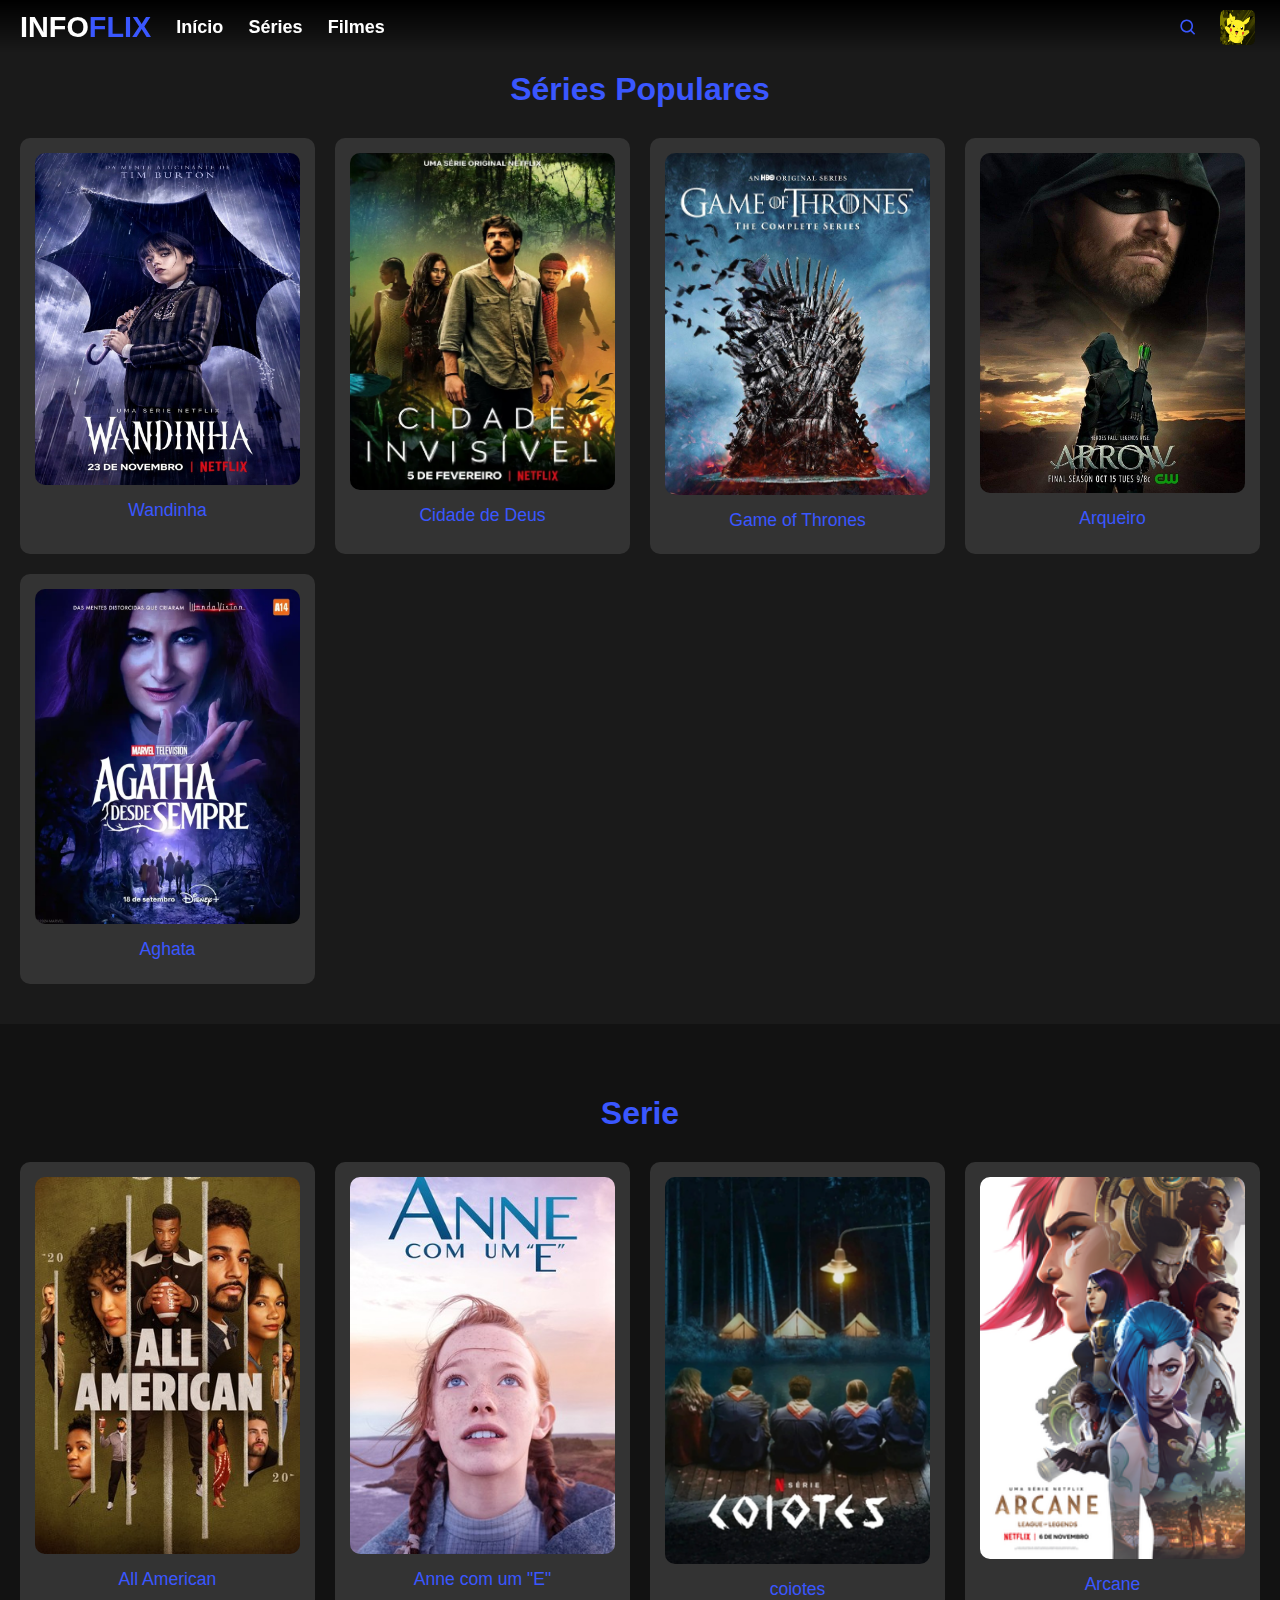
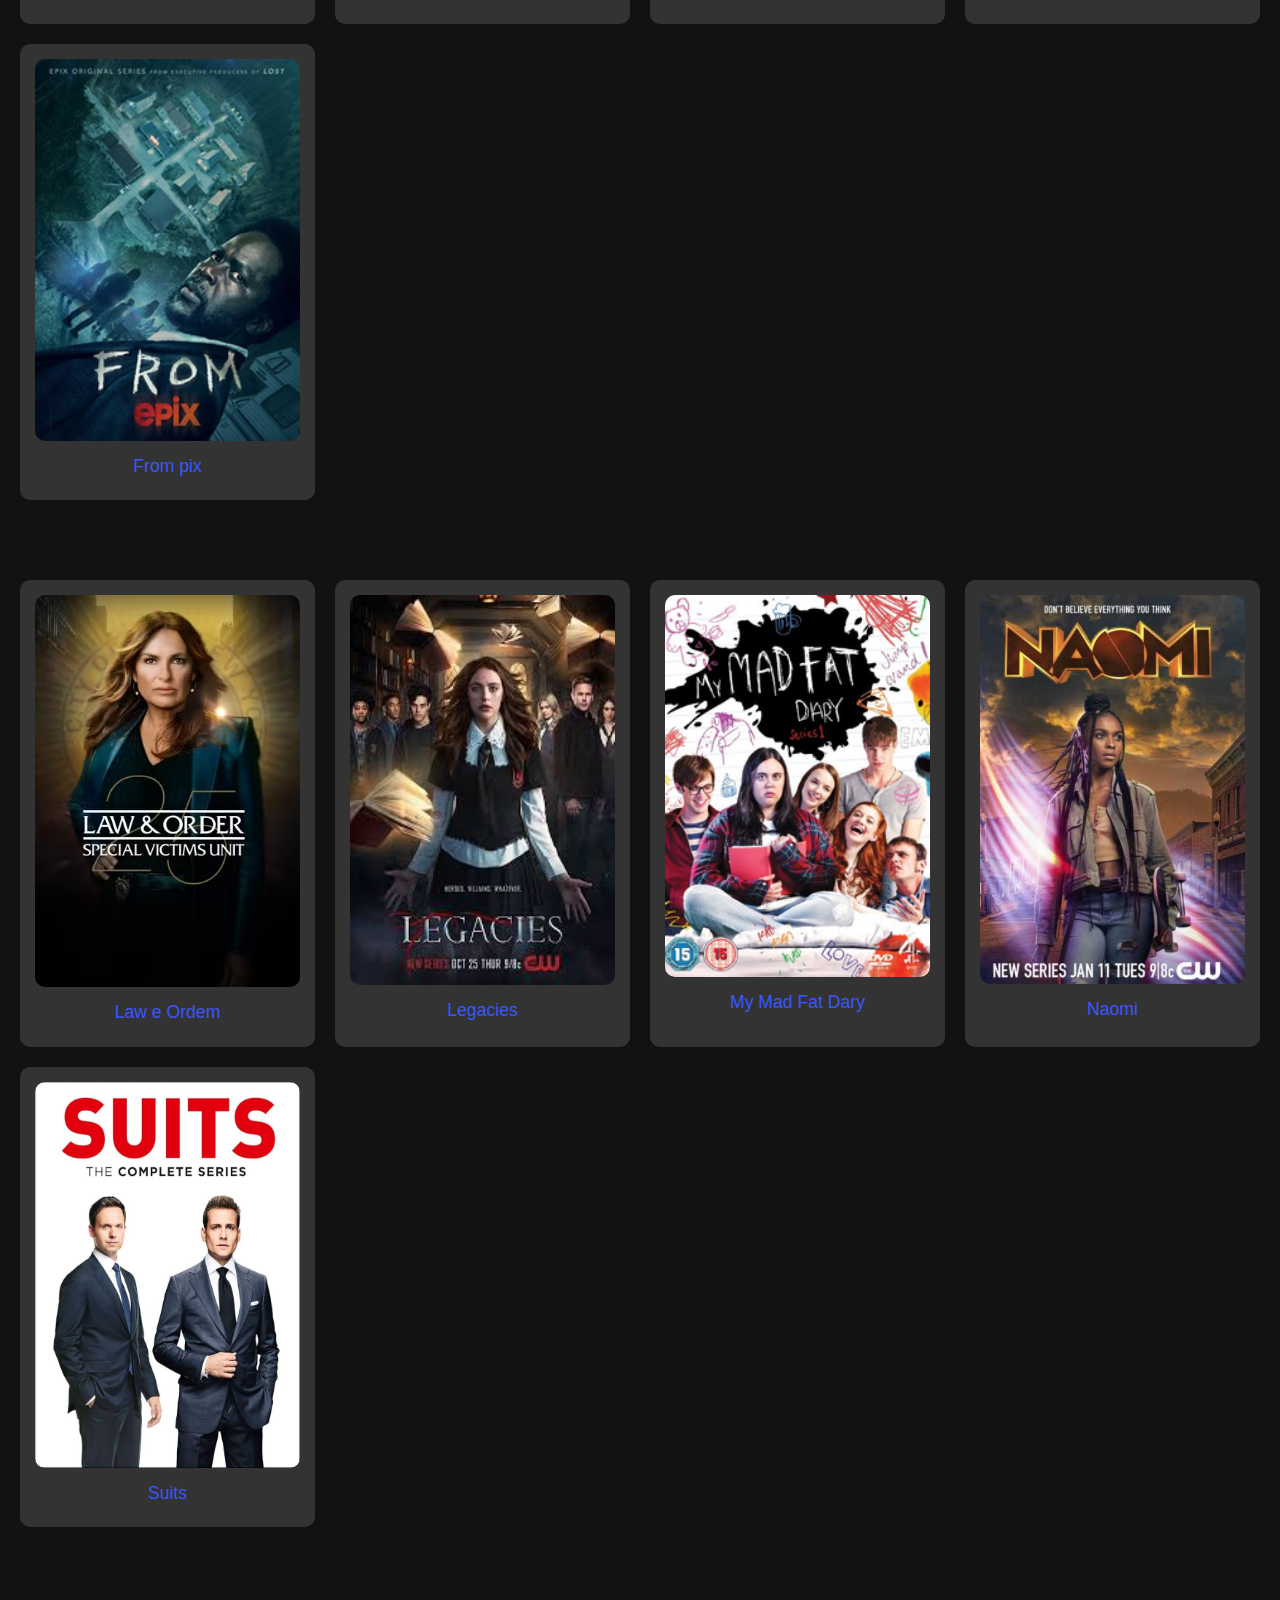
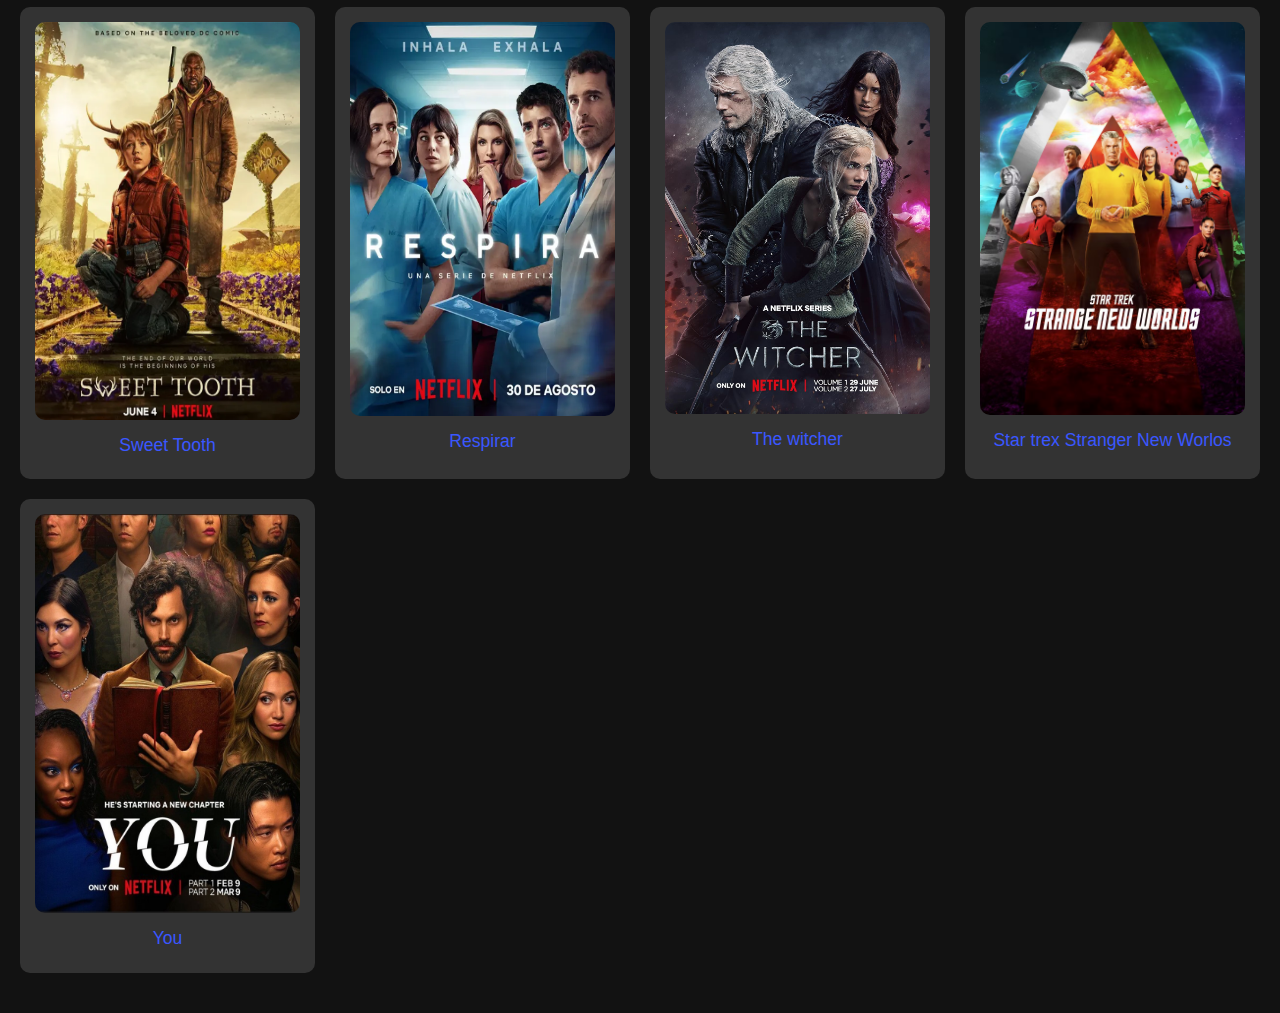
<file: SeriesUsu2.html>
<!DOCTYPE html>
<html lang="pt-br">
  <head>
    <meta charset="UTF-8" />
    <meta name="viewport" content="width=device-width, initial-scale=1.0" />
    <title>Infoflix</title>
    <link rel="stylesheet" href="estilos/Estilo.Filmes.css" />
    
    <link rel="stylesheet" href="https://unpkg.com/boxicons/css/boxicons.min.css" />
    <link href="https://cdn.jsdelivr.net/npm/bootstrap@5.3.3/dist/css/bootstrap.min.css" rel="stylesheet" >
    <link rel="stylesheet" href="estilos/style.css">
    <script src="js.js"></script>
  </head>


  <body>

    <menu class="corPadram" class="modoEscuro">
      <div id="linhaUm">
        <div class="elementosEsquerda">
          <!--menu suspenso(dropdown)-->
          <div class="dropdown">
            <a class="btn btn-secondary dropdown-toggle" href="#" role="button" id="dropdownMenuLink" data-toggle="dropdown" aria-haspopup="true" aria-expanded="false">
              <img src="image/menu_h.png" alt="menu">
            </a>
        
            <div class="dropdown-menu" aria-labelledby="dropdownMenuLink">
              <a class="dropdown-item" href="usuario2.html">Início</a>
              <a class="dropdown-item" href="SeriesUsu2.html">Séries</a>
              <a class="dropdown-item" href="FilmesUsu2.html">Filmes</a>
            </div>
          </div>
            <div class="logo-container">
        
              <h1 class="logo">INFO<span>FLIX</span></h1>
            </div>
        
        
              <nav id="navegacao">
                  <a href="usuario2.html">Início</a>
                  <a href="SeriesUsu2.html">Séries</a>
                  <a href="FilmesUsu2.html">Filmes</a>
                </nav>
        
        </div>
            
            <div class="elementosDireira">
              
        <div class="search-box" style="background-color: transparent;">
          <i class="bx bx-search" id="icone"></i>
        </div>
        
        <ul>
            <li id="conta">
                <img  src="image/pikachu.png" alt="Usuario" id="fotoP">
        
        
                <div id="usuario" >
                    <div>
                      <img src="image/chopper.webp" alt="Usuario">
                      <a href="usuario1.html">Maria Alícia</a>
                  </div>
                      <hr>
                      <a href="login.html">Sair</a>
        
                  </div>
            </li>
        </ul>
      </div>
              
          </div>
          <div id="linhaDois" style=" display: none;">
            <div class="search-box" id="busca">
              <i class="bx bx-search"></i>
              <input type="text" id="search-input" placeholder="pesquise a serie..."  />
            </div>
          </div>
    </menu>

    <!-- Sessão  de Series populares-->
    
    <section id="popular" class="popular-section">
      <h2 class="section-title">Séries Populares</h2>
      <div class="movie-grid">
        <div class="movie-item">
          <img src="image/wednesday2.1.jpg" alt="Serie 1" />
          <h3 class="movie-title">Wandinha</h3>
        </div>
        <div class="movie-item">
          <img src="image/cidadededeus.webp" alt="Serie 2" />
          <h3 class="movie-title">Cidade de Deus</h3>
        </div>
        <div class="movie-item">
          <img src="image/game_of_thrones2.jpg" alt="Serie 3" />
          <h3 class="movie-title">Game of Thrones</h3>
        </div>
        <div class="movie-item">
          <img src="image/arrow.2.jpg" alt="Serie 4" />
          <h3 class="movie-title">Arqueiro</h3>
        </div>
        <div class="movie-item">
          <img src="image/Aghata.1.webp" alt="Serie 5" />
          <h3 class="movie-title">Aghata</h3>
        </div>
      </div>
    </section>
    

    <!-- Seleção de series -->
    <section id="movies" class="movies-section">
      <h2 class="section-title">Serie</h2>
      <div class="movie-grid">

        <div class="movie-item">
          <img src="image/All American.jfif" alt="Serie 6" />
          <h3 class="movie-title">All American</h3>
        </div>

        <div class="movie-item">
          <img src="image/Anne.jfif" alt="Serie 7" />
          <h3 class="movie-title">Anne com um "E"</h3>
        </div>

        <div class="movie-item">
          <img src="image/coiotes.png.1.webp" alt="Serie 8" />
          <h3 class="movie-title">coiotes</h3>
        </div>

        <div class="movie-item">
          <img src="image/Arcane_League_of_Legends.webp" alt="Serie 9" />
          <h3 class="movie-title">Arcane</h3>
        </div>

        <div class="movie-item">
          <img src="image/Fromepix.webp" alt="Serie 10" />
          <h3 class="movie-title">From pix</h3>
        </div> 
      </div>
    </section>
    
     <!-- Movies Section 2 -->

    <section id="movies" class="movies-section">

      <div class="movie-grid">
        <div class="movie-item">
          <img src="image/law e Order.avif" alt="Serie 11" />
          <h3 class="movie-title">Law e Ordem</h3>
        </div>

        <div class="movie-item">
          <img src="image/Legacies.jfif" alt="Serie 12" />
          <h3 class="movie-title">Legacies</h3>
        </div>

        <div class="movie-item">
          <img src="image/My mad fat dary.webp" alt="Serie 13" />
          <h3 class="movie-title">My Mad Fat Dary</h3>
        </div>

        <div class="movie-item">
          <img src="image/Naomi.jpg" alt="Serie 14" />
          <h3 class="movie-title">Naomi</h3>
        </div>

        <div class="movie-item">
          <img src="image/suits.2.jpg" alt="Serie 15" />
          <h3 class="movie-title">Suits</h3>
        </div>
        </section>

         <!-- Movies Section 3 -->

        <section id="movies" class="movies-section">

          <div class="movie-grid">
            <div class="movie-item">
              <img src="image/SweetTooth.4.webp" alt="Serie 16" />
              <h3 class="movie-title">Sweet Tooth</h3>
            </div>
    
            <div class="movie-item">
              <img src="image/respira.3.webp" alt="Serie 17" />
              <h3 class="movie-title">Respirar</h3>
            </div>
    
            <div class="movie-item">
              <img src="image/The witcher.jpg" alt="Serie 18" />
              <h3 class="movie-title">The witcher</h3>
            </div>
    
            <div class="movie-item">
              <img src="image/StarTrexStrangerNewWorlos.avif" alt="Serie 19" />
              <h3 class="movie-title">Star trex Stranger New Worlos</h3>
            </div>
    
            <div class="movie-item">
              <img src="image/you.2.jpg" alt="Serie" />
              <h3 class="movie-title">You</h3>
            </div>

      </div>
    </section>

        <!--script do menu suspenso-->
        <script src="https://code.jquery.com/jquery-3.3.1.slim.min.js" integrity="sha384-q8i/X+965DzO0rT7abK41JStQIAqVgRVzpbzo5smXKp4YfRvH+8abtTE1Pi6jizo" crossorigin="anonymous"></script>
        <script src="https://cdnjs.cloudflare.com/ajax/libs/popper.js/1.14.3/umd/popper.min.js" integrity="sha384-ZMP7rVo3mIykV+2+9J3UJ46jBk0WLaUAdn689aCwoqbBJiSnjAK/l8WvCWPIPm49" crossorigin="anonymous"></script>
        <script src="https://stackpath.bootstrapcdn.com/bootstrap/4.1.3/js/bootstrap.min.js" integrity="sha384-ChfqqxuZUCnJSK3+MXmPNIyE6ZbWh2IMqE241rYiqJxyMiZ6OW/JmZQ5stwEULTy" crossorigin="anonymous"></script>
   
    <script>
      // Captura a entrada de pesquisa e a lista de filmes
      const searchInput = document.getElementById('search-input');
      const movieItems = document.querySelectorAll('.movie-item');
    
      // Adiciona um evento para cada vez que o usuário digitar na barra de pesquisa
      searchInput.addEventListener('input', function() {
        const query = searchInput.value.toLowerCase(); // Converte a pesquisa para minúscula para facilitar a comparação
    
        // Itera sobre todos os itens de filmes
        movieItems.forEach(function(movie) {
          const title = movie.querySelector('.movie-title').textContent.toLowerCase(); // Pega o título do filme
    
          // Verifica se o título do filme contém o que foi digitado
          if (title.includes(query)) {
            movie.style.display = ''; // Exibe o filme se a pesquisa corresponder
          } else {
            movie.style.display = 'none'; // Esconde o filme se não corresponder
          }
        });
      });

            // Seleciona o ícone (botão) e o elemento
const icone = document.getElementById('icone');
const elemento = document.getElementById('linhaDois');

// Adiciona um evento de clique ao botão
icone.addEventListener('click', () => {
    // Altera o estilo de exibição do elemento para "block" quando clicado
    if (elemento.style.display === 'none') {
        elemento.style.display = 'block';
    } else {
        elemento.style.display = 'none';
    }
});
    </script>
  </body>
</html>
</file>
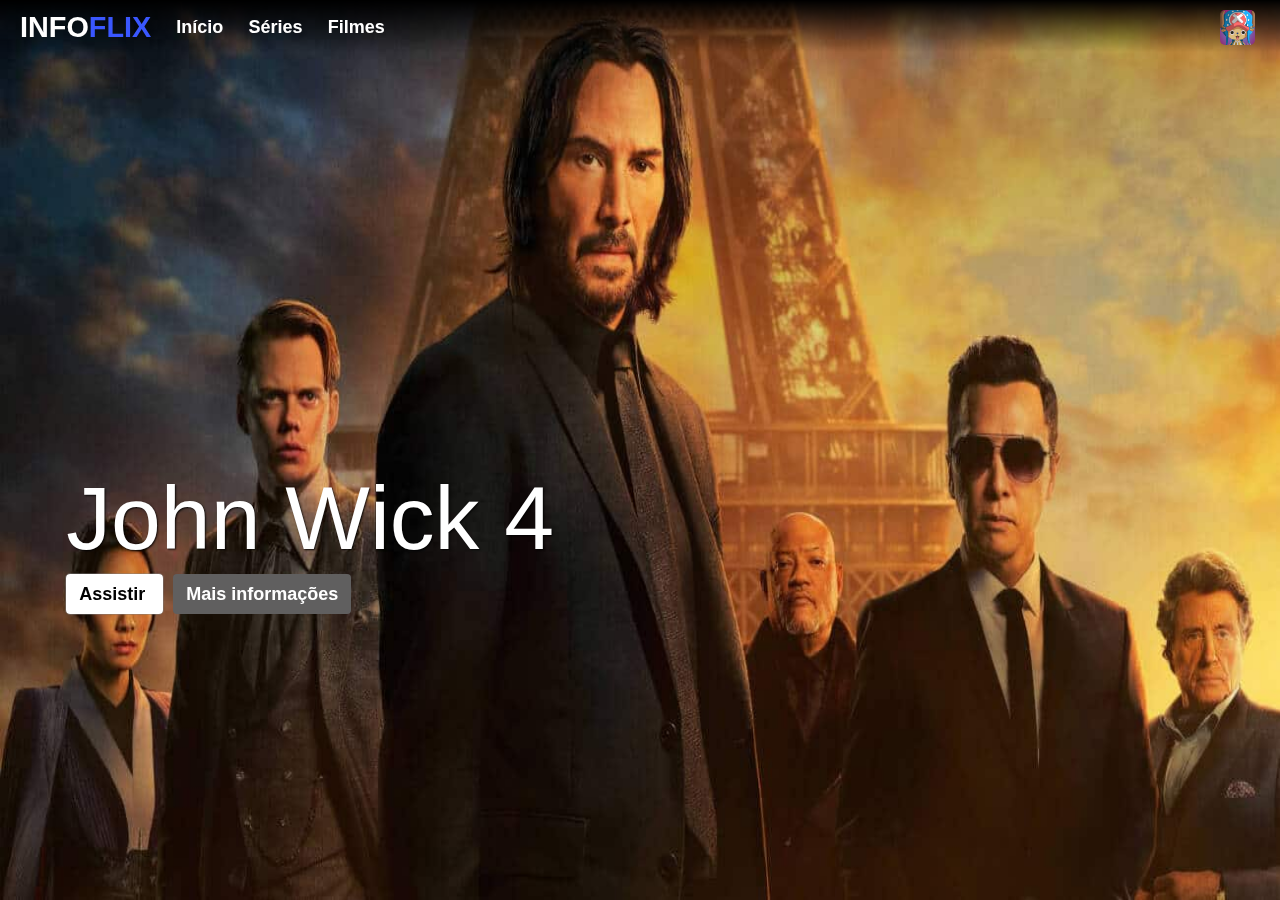
<file: usuario1.html>
<!DOCTYPE html>
<html lang="pt-br">
    <head>
    <meta charset="UTF-8">
    <meta name="viewport" content="width=device-width, initial-scale=1.0">
    <title>Infoflix</title>
    <link rel="stylesheet" href="estilos/Estilo.Filmes.css">

    <link rel="stylesheet" href="https://unpkg.com/boxicons/css/boxicons.min.css" />
    <link href="https://cdn.jsdelivr.net/npm/bootstrap@5.3.3/dist/css/bootstrap.min.css" rel="stylesheet" >

    <link rel="stylesheet" href="estilos/style.css">
    
    


   
    <script src="js.js"></script>
    
   
    
</head>
<body style="background-color: rgb(23 7 62)">  

    <section id="Iinicio">
        <a name="inicio"></a>
       <!--Codígo do bootstrap para criar um carossel automático-->
        <div id="carouselExampleSlidesOnly" class="carousel slide" data-bs-ride="carousel">
            <div class="carousel-inner">
              <div class="carousel-item active">
                <picture>
                  <source media="(max-width: 750px)" srcset="image/johnwick4_4_V.jpg" type="image/jpg">
                  <img src="image/johnwick4_4_H.jpg" class="d-block w-100" alt="Capa">
                </picture>
                <aside>
                    <h1>John Wick 4</h1>
                    <div >
                        <div class="play">
                          <a href="https://youtu.be/J6mNLrZVJoU?feature=shared" target="_blank" >
                                Assistir</a>
                        </div>
                        <div class="info">
                          <a href="https://jovemnerd.com.br/noticias/filmes/john-wick-4-trailer-elenco-data-de-estreia" target="_blank">
                                  Mais informações</a>
                        </div>
                    </div>
                   </aside>
              </div>
              <div class="carousel-item action">
                <picture>
                  <source media="(max-width: 750px)" srcset="image/ArcaneV.jpg" type="image/jpg">
                  <img src="image/Arcane.jpg" class="d-block w-100" alt="Capa">
                </picture>
                <aside>
                    <h1>Arcane</h1>
                    <div >
                        <div class="play">
                          <a href="https://www.youtube.com/watch?v=3MB3OK3Xnvs" target="_blank">
                                Assistir</a>
                        </div>
                        <div class="info">
                          <a href="https://pt.wikipedia.org/wiki/Arcane" target="_blank">
                                  Mais informações</a>
                        </div>
                    </div>
                   </aside>
              </div>
              <div class="carousel-item action">
                <picture>
                  <source media="(max-width: 750px)" srcset="image/theWitcher_V.jpg" type="image/jpg">
                  <img src="image/theWitcher.jpg" class="d-block w-100" alt="Capa">
                </picture>
                <aside>
                    <h1>The Witcher</h1>
                    <div >
                        <div class="play">
                          <a href="https://www.youtube.com/watch?v=R6p0dD-MOsQ" target="_blank">
                                Assistir</a>
                        </div>
                        <div class="info">
                          <a href="https://itzel-chan.github.io/" target="_blank">
                                  Mais informações
                                </a>
                        </div>
                    </div>
                   </aside>
              </div>
            </div>
          </div>
    </section>
    <menu class="corPadram" class="modoEscuro">
        <div id="linhaUm">
          <div class="elementosEsquerda">
            <!--menu suspenso(dropdown)-->
            <div class="dropdown">
              <a class="btn btn-secondary dropdown-toggle" href="#" role="button" id="dropdownMenuLink" data-toggle="dropdown" aria-haspopup="true" aria-expanded="false">
                <img src="image/menu_h.png" alt="menu">
              </a>
          
              <div class="dropdown-menu" aria-labelledby="dropdownMenuLink">
                <a class="dropdown-item" href="usuario1.html">Início</a>
                <a class="dropdown-item" href="Series.html">Séries</a>
                <a class="dropdown-item" href="Filmes.html">Filmes</a>
              </div>
            </div>
              <div class="logo-container">
          
                <h1 class="logo">INFO<span>FLIX</span></h1>
              </div>
          
          
                <nav id="navegacao">
                    <a href="usuario1.html">Início</a>
                    <a href="Series.html">Séries</a>
                    <a href="Filmes.html">Filmes</a>
                  </nav>
          
          </div>
                
                <div class="elementosDireira">
          
          <ul>
              <li id="conta">
                  <img  src="image/chopper.webp" alt="Usuario" id="fotoP">
          
          
                  <div id="usuario" >
                      <div>
                        <img src="image/pikachu.png" alt="Usuario">
                        <a href="usuario2.html">Luís Antônio</a>
                    </div>
                        <hr>
                        <a href="login.html">Sair</a>
          
                    </div>
              </li>
          </ul>
          
              </div>
        </div>
      </menu>

   
    
<!--script do menu suspenso-->
    <script src="https://code.jquery.com/jquery-3.3.1.slim.min.js" integrity="sha384-q8i/X+965DzO0rT7abK41JStQIAqVgRVzpbzo5smXKp4YfRvH+8abtTE1Pi6jizo" crossorigin="anonymous"></script>
<script src="https://cdnjs.cloudflare.com/ajax/libs/popper.js/1.14.3/umd/popper.min.js" integrity="sha384-ZMP7rVo3mIykV+2+9J3UJ46jBk0WLaUAdn689aCwoqbBJiSnjAK/l8WvCWPIPm49" crossorigin="anonymous"></script>
<script src="https://stackpath.bootstrapcdn.com/bootstrap/4.1.3/js/bootstrap.min.js" integrity="sha384-ChfqqxuZUCnJSK3+MXmPNIyE6ZbWh2IMqE241rYiqJxyMiZ6OW/JmZQ5stwEULTy" crossorigin="anonymous"></script>

<!--script do carrossel-->
<script src="https://cdn.jsdelivr.net/npm/bootstrap@5.3.3/dist/js/bootstrap.bundle.min.js" ></script>
</body>
</html>
</file>
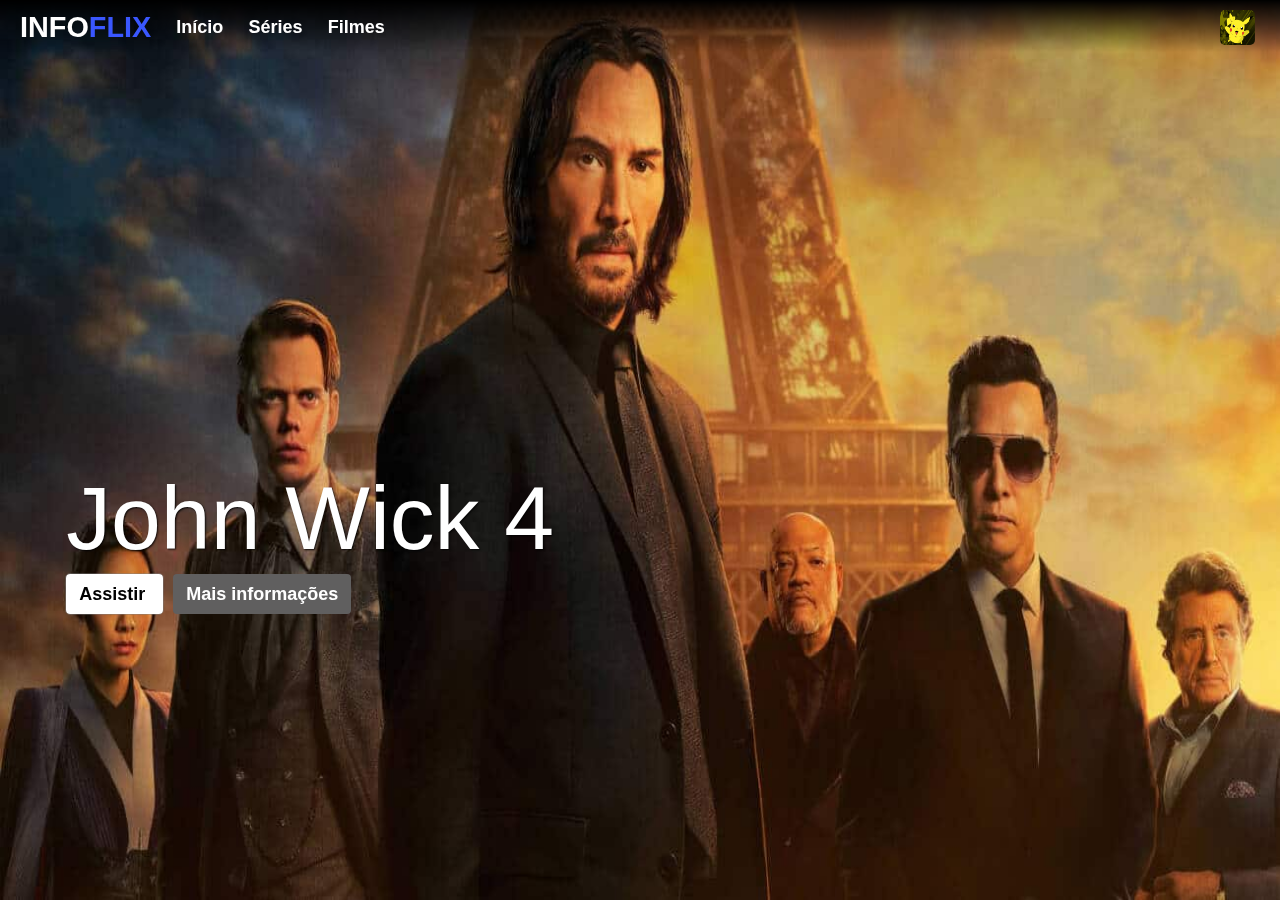
<file: usuario2.html>
<!DOCTYPE html>
<html lang="pt-br">
    <head>
    <meta charset="UTF-8">
    <meta name="viewport" content="width=device-width, initial-scale=1.0">
    <title>Infoflix</title>
    <link rel="stylesheet" href="estilos/Estilo.Filmes.css">

    <link rel="stylesheet" href="https://unpkg.com/boxicons/css/boxicons.min.css" />
    <link href="https://cdn.jsdelivr.net/npm/bootstrap@5.3.3/dist/css/bootstrap.min.css" rel="stylesheet" >

    <link rel="stylesheet" href="estilos/style.css">
    
    


   
    <script src="js.js"></script>
    
   
    
</head>
<body style="background-color: rgb(23 7 62)">  

    <section id="Iinicio">
        <a name="inicio"></a>
       <!--Codígo do bootstrap para criar um carossel automático-->
        <div id="carouselExampleSlidesOnly" class="carousel slide" data-bs-ride="carousel">
            <div class="carousel-inner">
              <div class="carousel-item active">
                <picture>
                  <source media="(max-width: 750px)" srcset="image/johnwick4_4_V.jpg" type="image/jpg">
                  <img src="image/johnwick4_4_H.jpg" class="d-block w-100" alt="Capa">
                </picture>
                <aside>
                    <h1>John Wick 4</h1>
                    <div >
                        <div class="play">
                          <a href="https://youtu.be/J6mNLrZVJoU?feature=shared" target="_blank" >
                                Assistir</a>
                        </div>
                        <div class="info">
                          <a href="https://jovemnerd.com.br/noticias/filmes/john-wick-4-trailer-elenco-data-de-estreia" target="_blank">
                                  Mais informações</a>
                        </div>
                    </div>
                   </aside>
              </div>
              <div class="carousel-item action">
                <picture>
                  <source media="(max-width: 750px)" srcset="image/ArcaneV.jpg" type="image/jpg">
                  <img src="image/Arcane.jpg" class="d-block w-100" alt="Capa">
                </picture>
                <aside>
                    <h1>Arcane</h1>
                    <div >
                        <div class="play">
                          <a href="https://www.youtube.com/watch?v=3MB3OK3Xnvs" target="_blank">
                                Assistir</a>
                        </div>
                        <div class="info">
                          <a href="https://pt.wikipedia.org/wiki/Arcane" target="_blank">
                                  Mais informações</a>
                        </div>
                    </div>
                   </aside>
              </div>
              <div class="carousel-item action">
                <picture>
                  <source media="(max-width: 750px)" srcset="image/theWitcher_V.jpg" type="image/jpg">
                  <img src="image/theWitcher.jpg" class="d-block w-100" alt="Capa">
                </picture>
                <aside>
                    <h1>The Witcher</h1>
                    <div >
                        <div class="play">
                          <a href="https://www.youtube.com/watch?v=R6p0dD-MOsQ" target="_blank">
                                Assistir</a>
                        </div>
                        <div class="info">
                          <a href="https://itzel-chan.github.io/" target="_blank">
                                  Mais informações
                                </a>
                        </div>
                    </div>
                   </aside>
              </div>
            </div>
          </div>
    </section>
    <menu class="corPadram" class="modoEscuro">
        <div id="linhaUm">
          <div class="elementosEsquerda">
            <!--menu suspenso(dropdown)-->
            <div class="dropdown">
              <a class="btn btn-secondary dropdown-toggle" href="#" role="button" id="dropdownMenuLink" data-toggle="dropdown" aria-haspopup="true" aria-expanded="false">
                <img src="image/menu_h.png" alt="menu">
              </a>
          
              <div class="dropdown-menu" aria-labelledby="dropdownMenuLink">
                <a class="dropdown-item" href="usuario2.html">Início</a>
                <a class="dropdown-item" href="SeriesUsu2.html">Séries</a>
                <a class="dropdown-item" href="FilmesUsu2.html">Filmes</a>
              </div>
            </div>
              <div class="logo-container">
          
                <h1 class="logo">INFO<span>FLIX</span></h1>
              </div>
          
          
                <nav id="navegacao">
                    <a href="usuario2.html">Início</a>
                    <a href="SeriesUsu2.html">Séries</a>
                    <a href="FilmesUsu2.html">Filmes</a>
                  </nav>
          
          </div>
                
                <div class="elementosDireira">
          
          <ul>
              <li id="conta">
                  <img  src="image/pikachu.png" alt="Usuario" id="fotoP">
          
          
                  <div id="usuario" >
                      <div>
                        <img src="image/chopper.webp" alt="Usuario">
                        <a href="usuario1.html">Maria Alícia</a>
                    </div>
                        <hr>
                        <a href="login.html">Sair</a>
          
                    </div>
              </li>
          </ul>
          
              </div>
        </div>
      </menu>

   
    
<!--script do menu suspenso-->
    <script src="https://code.jquery.com/jquery-3.3.1.slim.min.js" integrity="sha384-q8i/X+965DzO0rT7abK41JStQIAqVgRVzpbzo5smXKp4YfRvH+8abtTE1Pi6jizo" crossorigin="anonymous"></script>
<script src="https://cdnjs.cloudflare.com/ajax/libs/popper.js/1.14.3/umd/popper.min.js" integrity="sha384-ZMP7rVo3mIykV+2+9J3UJ46jBk0WLaUAdn689aCwoqbBJiSnjAK/l8WvCWPIPm49" crossorigin="anonymous"></script>
<script src="https://stackpath.bootstrapcdn.com/bootstrap/4.1.3/js/bootstrap.min.js" integrity="sha384-ChfqqxuZUCnJSK3+MXmPNIyE6ZbWh2IMqE241rYiqJxyMiZ6OW/JmZQ5stwEULTy" crossorigin="anonymous"></script>

<!--script do carrossel-->
<script src="https://cdn.jsdelivr.net/npm/bootstrap@5.3.3/dist/js/bootstrap.bundle.min.js" ></script>
</body>
</html>
</file>
<file: estilos/styleConta.css>
@charset "UTF-8";

body{
    display: flex;
    text-align: center;
}
#contem{
    display: flex;
    color: white;
    flex-direction: column;
    position: absolute;
    border-radius: 10px;
    top: 50%;
    left: 50%;

    transform: translate(-50%,-50%);
}
.item{
    display: flex;
    flex-direction: row;
}
h1{
    font-size: 30px;
    margin: 15px 0px;
}
img {
    border-radius: 20px;
   
    margin: 10px;
}
img:hover{
    outline: 2px solid white;
}
.img-user {
    width: 200px; /* Defina o tamanho da imagem */
    height: 200px; /* Defina a altura para manter as imagens proporcionais */
   
}
.user-name {
    text-align: center;
    margin-top: 10px; /* Espaço entre a imagem e o nome */
}
.col-md-6 {
    display: flex;
    justify-content: center;
    flex-direction: column;
    align-items: center;
}

/* Ajustes para telas médias */
@media screen and (mim-width: 768px){
    img {
        max-width: 300px; /* Ajusta o tamanho da imagem em telas médias */
    }
}

/* Ajustes para telas pequenas */
@media screen and (max-width: 576px) {
    img {
        max-width: 150px; /* Ajusta o tamanho da imagem em telas pequenas */
    }
    h1 {
        font-size: 24px; /* Ajusta o tamanho da fonte do título */
    }
}
</file>
<file: estilos/estilosGlobais.css>
@charset "UTF-8";

*{
    margin: 0px;
    padding: 0px;
    font-family: Arial, Helvetica, sans-serif;
}

body{
    background-image: linear-gradient(to bottom, #270967, black) ;
    background-attachment: fixed;
    height: 100vh;
}
</file>
<file: estilos/Estilo.Filmes.css>
/* Estilo global */
* {
    margin: 0;
    padding: 0;
    box-sizing: border-box;
    font-family: 'Poppins', sans-serif;
  }
  
  html {
    scroll-behavior: smooth;
  }
  
  body {
    background-color: #121212;
    color: #fff;
    font-size: 16px;
  }

  a {
    text-decoration: none;
    color: inherit;
  }
  
  ul {
    list-style: none;
  }
  
  
  .logo-container {
    display: flex;
    align-items: center;
  }
  
  .logo {
    font-size: 1.8rem;
    font-weight: 600;
    margin-left: 10px;
    margin-right: 10px;
    margin-bottom: 0px;
    color: #fff;
  }
  
  .logo span {
    color: #3a57ff;
  }
  
  .search-box {
    display: flex;
    align-items: center;
    margin-right: 5px;
    background-color: #333;
    padding: 5px 12px;
    border-radius: 25px;
  }
  
  #search-input {
    border: none;
    background: transparent;
    color: #fff;
    font-size: 0.9rem;
    padding: 5px 10px;
    width: 100vw;
  }
  #search-input:focus{
    outline: none;
  }
  
  .bx {
    color: #3a57ff;
    font-size: 1.2rem;
  }
  
  .profile-link {
    margin-left: 20px;
  }
  
  .profile-img { /*barra de pesquisa*/
    width: 40px;
    height: 40px;
    border-radius: 50%;
  }
  #buscar{
    display: flex;
    flex-flow: row wrap;
  }
  .main-nav ul {
    display: flex;
    gap: 20px;
  }
  .search-box a{
    padding: 0px;
    margin: 0px;
  }
  .main-nav a {
    color: #bbb;
    font-size: 1rem;
    font-weight: 500;
  }
  
  .main-nav a:hover {
    color: #3a57ff;
  }
  
  /* Hero Section Styles */
  .hero {
    position: relative;
    height: 80vh;
    
    display: flex;
    justify-content: center;
    align-items: center;
    text-align: center;
  }
  
  .hero-img {
    position: absolute;
    top: 0;
    left: 0;
    width: 100%;
    height: 100%;
    object-fit: cover;
    filter: brightness(50%);
  }
  
  .hero-content {
    z-index: 10;
  }
  
  .hero-title {
    font-size: 3rem;
    font-weight: 600;
  }
  
  .release-date {
    margin-top: 10px;
    font-size: 1.1rem;
    color: #3a57ff;
  }
  
  
  /* Popular Section */
  .popular-section {
    padding: 40px 20px;
    background-color: #1a1a1a;
  }
  
  .section-title {
    text-align: center;
    font-size: 2rem;
    font-weight: 600;
    color: #3a57ff;
    margin-top: 30px;
    margin-bottom: 30px;
  }
  
  .movie-grid {
    display: grid;
    grid-template-columns: repeat(auto-fill, minmax(250px, 1fr));
    gap: 20px;
  }
  
  .movie-item {
    background-color: #333;
    padding: 15px;
    border-radius: 10px;
    text-align: center;
    
  }
  
  .movie-item img {
    width: 100%;
    border-radius: 10px;
  }
  .movie-item h3{
    color: #3a57ff;
  }

  
  .movie-title {
    text-align: center;
    margin-top: 10px; /* Para dar um pequeno espaço entre a imagem e o título */
  
  }
 
  
  .movie-title {
    margin-top: 15px;
    font-size: 1.1rem;
    font-weight: 500;
    color: #fff;
  }
  
  /* Movies Section */
  .movies-section {
    padding: 40px 20px;
    background-color: #121212;
  }
  
  .movies-section .movie-item {
    background-color: #333;
    padding: 15px;
    border-radius: 10px;
  }
  
  footer {
    text-align: center;
    padding: 20px;
    background-color: #1a1a1a;
    color: #bbb;
  }
  
  footer p {
    font-size: 1rem;
  }
</file>
<file: estilos/style.css>
@charset "UTF-8";
*{
    margin: 0px;
    padding: 0px;
}
body{
    font-family: Arial, Helvetica, sans-serif;
    background-color: rgb(5, 1, 16);
    background-attachment: fixed;
    height: 100vh;
    
}
a, img:hover{
    cursor: pointer;
    
}
.carousel-item img:hover{
    cursor: default;
}
#Iinicio{
    /*adiciona uma imagem de fundo*/
    /* background-image: url("../image/johnwick4_4_H.jpg"); 
    background-repeat: no-repeat;
    background-size: cover;
    background-position: top center;
    box-shadow: inset 13px -15px 20px  rgb(0, 0, 0);*/
   
}
#Iinicio aside{
    position: absolute;
    color: white;
    text-shadow: 1px 1px 2px rgba(0, 0, 0, 0.853);
    min-width: 300px;
    text-align: justify;
    padding: 15px;
    margin-left: 4vw;

    top: 50%;
}
#Iinicio h1{
    
    font-size: 7vw;
    color: white;
}

.carousel-inner img{
    width: 100vw;
    height: 100%;
    box-shadow: inset 13px -15px 20px  rgb(0, 0, 0); 
}

.play{
    display: inline;
    background-color: white;
    outline: 0.5px solid rgba(128, 128, 128, 0.441);
    color: black;
    text-align: center;
    text-shadow: none;
    font-weight: bold;
    font-size: 3vw;
    border-radius: 4px;
    padding: 10px 0px;
    margin-right: 10px;
    
}
.play a{
    text-decoration: none;
    padding: 10px 13px;
    color: black;
}
.play:hover{
background-color: rgba(255, 255, 255, 0.712);
}

.info{
    display: inline;
    background-color: rgb(96, 95, 95);
    text-align: center;
    text-shadow: none;
    font-weight: bold;
    max-width: 9vw;
    font-size: 3vw;
    border-radius: 4px;
    padding: 10px 0px;
    margin-top: 10px;  
}
.info a{
    color: white;
    padding: 10px 13px;
    text-decoration: none;
}

.info:hover{
    background-color: rgba(96, 95, 95, 0.567);
    transition-duration: 0.2s;
}

main{
    padding-left: 3%;
    margin-top: 20px;
}
menu{
    display: flex;
    flex-direction: column;
    justify-content: space-between;
    align-items: center;
    transition: background-color 0.3s;
    background-image: linear-gradient(to bottom, black, transparent);
    padding: 3px 10px 0px 10px;

    position: fixed;
    top: 0px;
    text-align: right;
    width: 100vw;
    /*height: 53px;*/
    margin: 0px;
    
    
}
#linhaUm{
    display: flex;
    justify-content: space-between;
    align-items: center;
    width: 100vw;
}
#linhaDois{
    display: flex;
    justify-content: space-between;
    align-items: center;
    width: 100vw;
    margin: 0px;
}
#busca{
    width: 100vw;
    border-radius: 0px;
    margin: 0px;
}
.corPadrao{
    background-image: linear-gradient(to bottom, black, transparent);

}
.modoEscuro{
    background-color: rgb(5, 1, 16);
}
nav{
    float: left;
    text-align: left;
    padding: 10px 5px;
    font-weight: bold;
    font-size: 19px;
}
menu a{
    font-size: 18px;
    color: white;
    text-align: center;
    padding: 10px;
    text-decoration: none;
    
}
menu a:hover{
    text-decoration: none;
}
menu nav a:hover{
    text-decoration: none;
    color: rgb(163, 162, 162);
}

/*estilo das imagens que estão dentro do "elementosDireita"*/
.elementosDireira img{

    width: 45px;
    height: 45px;
    width: 45px;
    height: 45px;
    padding: 5px;
    border-radius: 10px;

}

.elementosDireira{
    display: flex;
    float: right;

}
.elementosDireira li{
   display: block;
}
.elementosDireira ul{
   list-style: none;
   margin: 0px;
   padding: 0px;

}
#dropdownMenuLink{
    background-color: rgba(0, 0, 0, 0.785);
    margin-top: 5px; 
    padding: 2px;
}
#dropdownMenuLink img{
    width: 30px;
    height: 30px;
}
.dropdown-toggle::after{
    display: none;
}
.dropdown-menu{
    background-color: rgba(0, 0, 0, 0.785); 
}
.dropdown-item{
    color: white;
}
.dropdown-item:hover{
    background-color: transparent;
    text-decoration: none;
    color: rgb(163, 162, 162);
}

.elementosEsquerda{
    display: flex;
    margin-left: 10px;
}
#conta {
  position: relative;
   margin-right: 20px;
}
/*ao passar o mause por cima da div "conta" a div "usuario" terá a altura informada*/
#conta:hover #usuario{
    height: 90px;
}

#usuario{
    position: absolute;
    background-color: rgba(0, 0, 0, 0.785);
    text-align: left;
    width: 180px;
    height: 0px;
    /*oculta os elementos vazados da caixa*/
    overflow: hidden;
    
    
    left: -100%;
    transform: translateX(-50%);
    border-radius: 7px;
}

#usuario div{
    display: flex;
    align-items: center;
    padding: 5px;
    padding: 5px;
    
}
#usuario a{
   padding: 5px;
   margin-left: 5px;
   padding: 5px;
   margin-left: 5px;
}

#usuario a:hover{
    text-decoration: underline;
    color: white;
}
hr{
    color: white;
    padding: 0px;
    padding: 0px;
    margin: 5px;
}
h1, h2{
    color: white;
}
@media screen and (min-width: 750px) {
    .carousel-inner img{
        height: 100vh;
    }
    
}
@media screen and (max-width: 750px){
    #iinicio{
        position: relative;
    }
    #carouselExampleSlidesOnly{
      position: absolute;
      top: 50%;
      left: 50%;
      transform: translate(-50%,-50%);
        
    }
    .carousel-inner{
        border-radius: 20px;
        width:  80vw;
        max-height: 88vh;
        border: 1px solid rgb(94, 93, 93);
        box-shadow: 0px 0px 14px black;
    }
        #Iinicio aside{ 
        text-align: center;
        margin: 0px;
        width: 60vw;
        top: 60%;
        left: 50%;
        transform: translateX(-50%);
        transition: 0.2s;
    }
}
@media screen and (max-width: 730px){
    #navegacao{
        display: none;
    }  
}
@media screen and (min-width: 730px){
    .dropdown{
        display: none;
    }
   

}
@media screen and (max-width: 648px){
    #Iinicio aside{ 
        text-align: center;
        margin: 0px;
        width: 60vw;
        top: 70%;
        left: 50%;
        transform: translateX(-50%);
        transition: 0.5s;
    }
}
@media screen and (max-width: 558px){
    .play, .info, aside {
        font-size: 3vw;
    
    }
    #Iinicio aside{ 
        text-align: center;
        margin: 0px;
        width: 80vw;
        top: 80%;
        left: 50%;
        transform: translateX(-50%);
        transition: 0.5s;
    }
    .logo-container h1{
      font-size: 1.4rem;  
    }
    .logo-container img{
        width: 30px;
        height: 30px;
    }
  
    }

    @media screen and (min-width: 578px) {
        .play, .info{
            font-size: 18px;
        }
        
}
@media screen and (max-width: 354px){
    .play, .info{
        width: 30vw;
    }
}
</file>
<file: estilos/estiloLogin.css>
@charset "UTF-8";


section{
    position: absolute;
    margin: auto;
    width: 445px;
    height: 300px;
    padding: 20px;
    background-color: rgba(0, 0, 0, 0.6);
    color: white;
    font-family: Arial, Helvetica, sans-serif;
    border-radius: 10px;

    top: 50%;
    left: 50%;
    transform: translate(-50%, -50%);
}
div{
    margin: 12px 10px;
}
h1{
    margin-top: 15px;
    margin-bottom: 15px;
}
input{
   
    height: 20px;
    width: 400px;
    padding: 10px;
    font-size: 15px;
    border-radius: 5px;
    border: 0px;

}
#iEntrar:active{
    background-color: #300098;
}
input:focus{
    /*retira os estilos padrões do outline do input*/
    outline:none ;
}
#iEntrar{
    display: block;
    text-align: center;
    background-color: #4C00F5;
    color: white;
    text-decoration: none;
    font-size: 18px;
    font-weight: bold;
    margin-top: 40px;
    padding: 10px;
    border-radius: 10px;
}
#alerta{
    display: none;
    color: red;
    margin-top: 10px;
    margin-bottom: 3px;
}
@media screen and (max-width: 523px) {
    section{
        width: 245px;
        height: 270px;
    }
    input{
        width: 200px;
    }
    
    
}
</file>
